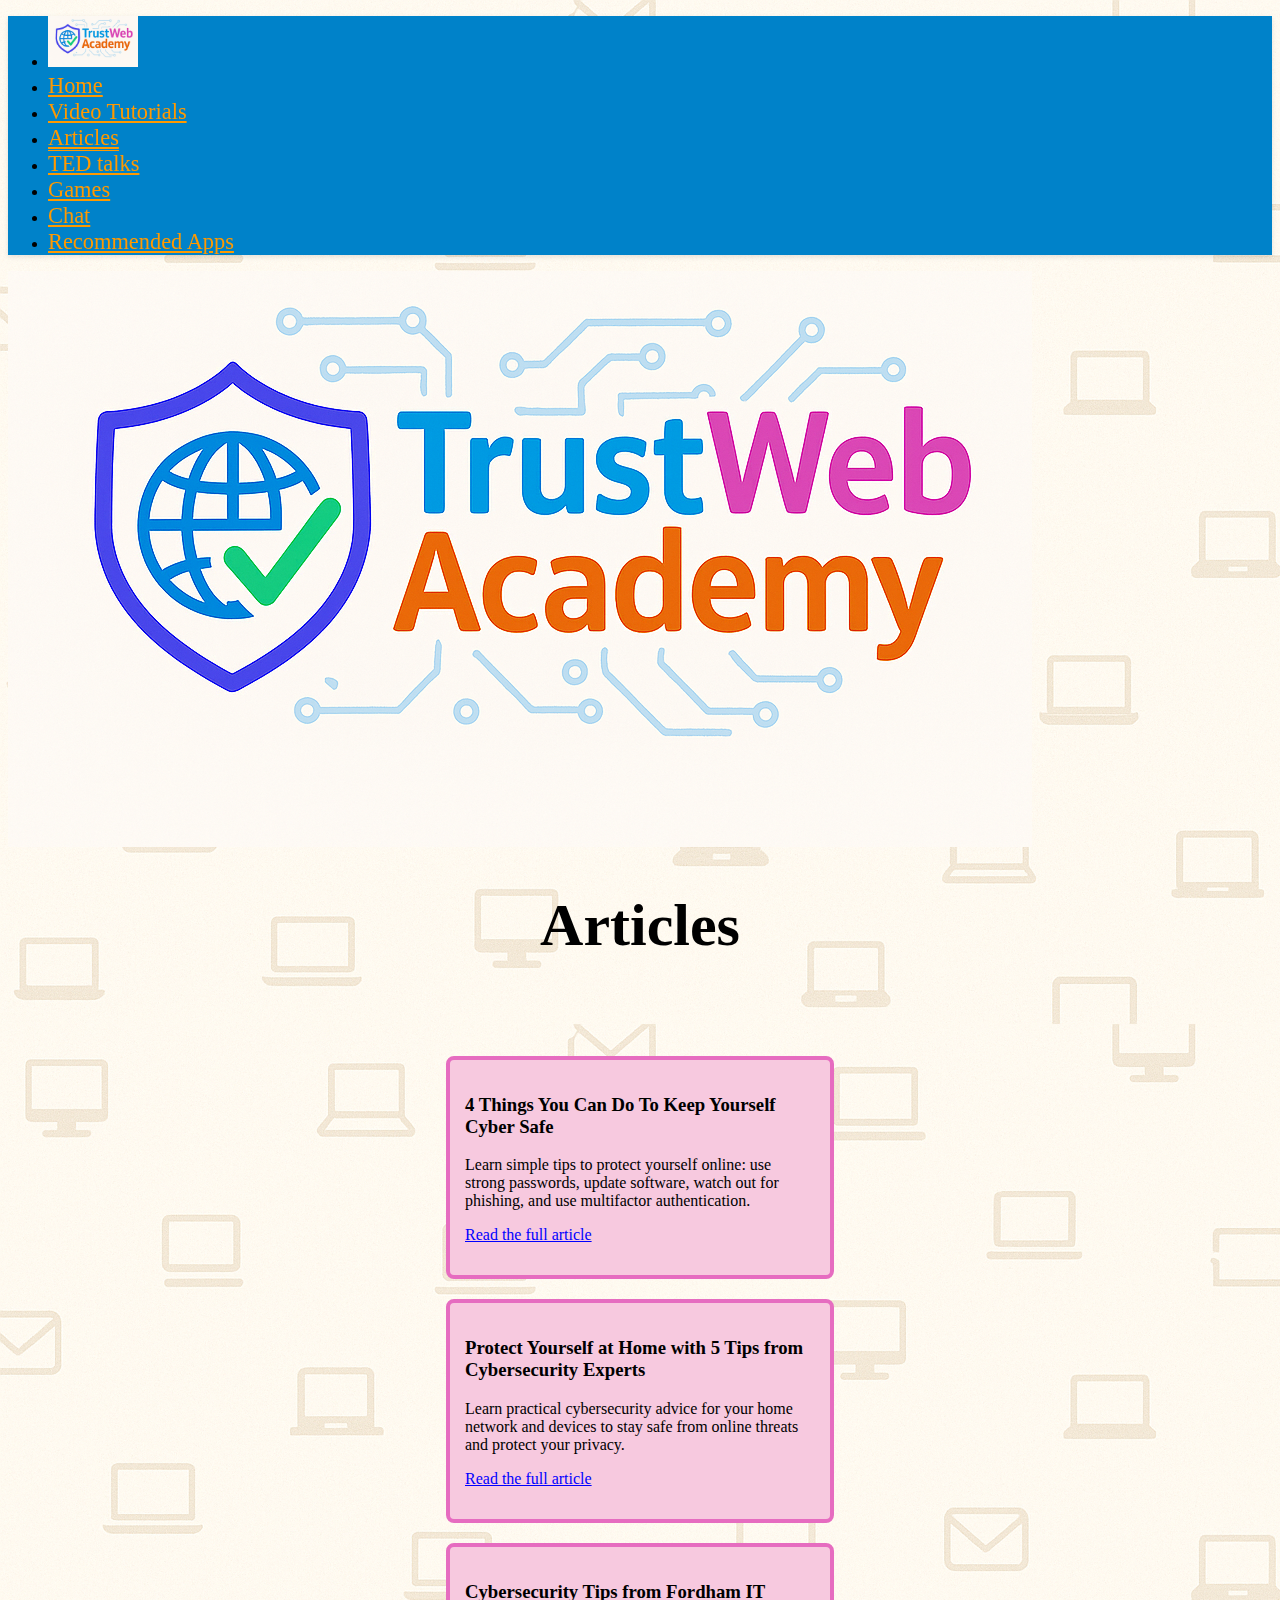
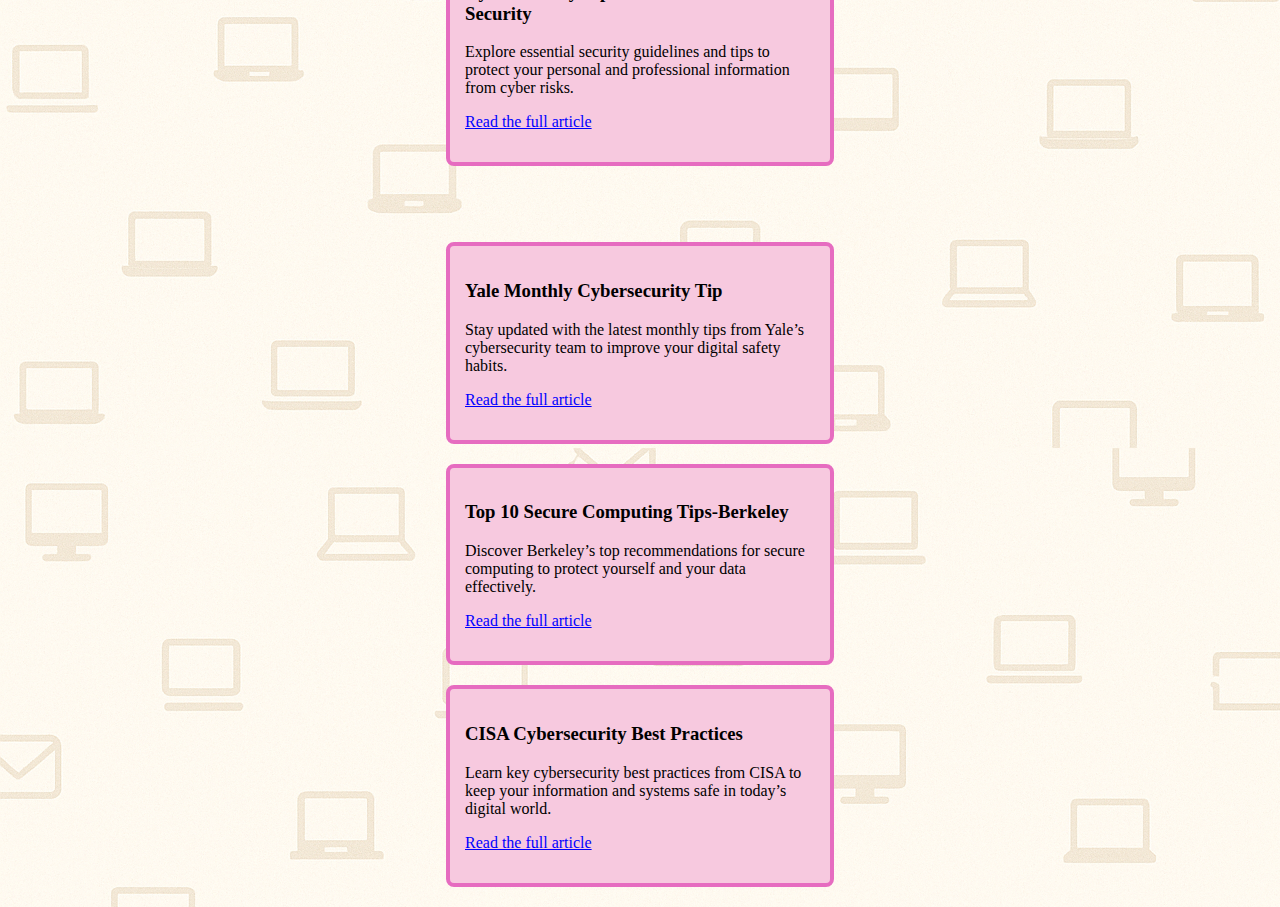
<file: articles.html>
<!DOCTYPE html>
<html>
<head>
	<meta charset="utf-8">
	<meta name="viewport" content="width=device-width, initial-scale=1">
	<link href="https://cdn.jsdelivr.net/npm/bootstrap@5.2.3/dist/css/bootstrap.min.css" rel="stylesheet" integrity="sha384-rbsA2VBKQhggwzxH7pPCaAqO46MgnOM80zW1RWuH61DGLwZJEdK2Kadq2F9CUG65" crossorigin="anonymous">
	<script src="https://cdn.jsdelivr.net/npm/bootstrap@5.2.3/dist/js/bootstrap.bundle.min.js" integrity="sha384-kenU1KFdBIe4zVF0s0G1M5b4hcpxyD9F7jL+jjXkk+Q2h455rYXK/7HAuoJl+0I4" crossorigin="anonymous"></script>
	<title>Articles</title>
	<link rel="stylesheet" type="text/css" href="css/style.css">
</head>
<body>
	
<nav class="navbar my-navbar">
  <div class="container-fluid d-flex justify-content-end">
    <ul class="nav ms-auto mb-2 mb-lg-0 flex-row-reverse">
    	 <li class="nav-item d-flex align-items-center">
        <a class="nav-link custom-text-color" href="index.html">
          
          <img src="img/logo.png" alt="Logo" width="90" height="auto" class="d-inline-block align-text-center ms-2">
        </a>
      </li>
      <li class="videos align-text-center">
        <a class="nav-link custom-text-color" href="index.html">Home</a>
      </li>
       <li class="videos align-text-center">
        <a class="nav-link custom-text-color" href="videospage.html">Video Tutorials</a>
      </li>
      <li class="nav-item">
        <a class="nav-link custom-text-color active" href="articles.html">Articles</a>
      </li>
      <li class="nav-item">
        <a class="nav-link custom-text-color" href="tedtalkspodcasts.html">TED talks</a>
      </li> 
      <li class="nav-item">
        <a class="nav-link custom-text-color" href="games.html">Games</a>
      </li> 
      <li class="nav-item">
        <a class="nav-link custom-text-color" href="chat.html">Chat</a>
      </li> 
      <li class="nav-item">
        <a class="nav-link custom-text-color" href="recommendedapps.html">Recommended Apps</a>
      </li>      
    </ul>
  </div>
</nav>
<style>
  .custom-text-color {
    color: #ff9900 !important;
    font-size: 1.4rem;
  }
</style>
   <div class="container"> 
   		<div class="row">
   			<div class="col-xs-6 col-md-3">
   				<img src="img/logo.png" class="img-fluid">
   			</div> 
   			<div class="col-xs-6 col-md-9">
   				<h1 class="videotutorials mt-4">
   					Articles
   				</h1>
   			</div>	
   		</div>
   		<br><br>
   		<div class="row">
   			<div class="simple-article-card">
 				 <a href="https://www.cisa.gov/news-events/news/4-things-you-can-do-keep-yourself-cyber-safe" target="_blank" rel="noopener noreferrer">
    				<h3>4 Things You Can Do To Keep Yourself Cyber Safe</h3>
    				<p>Learn simple tips to protect yourself online: use strong passwords, update software, watch out for phishing, and use multifactor authentication.</p>
    				<p style="color: blue; text-decoration: underline;">Read the full article</p>
  				</a>
			</div>			
   			<div class="simple-article-card">
  				<a href="https://its.unc.edu/2024/10/29/protect-yourself-at-home-with-5-tips-from-cybersecurity-experts/" target="_blank" rel="noopener noreferrer">
    				<h3>Protect Yourself at Home with 5 Tips from Cybersecurity Experts</h3>
    				<p>Learn practical cybersecurity advice for your home network and devices to stay safe from online threats and protect your privacy.</p>
    				<p style="color: blue; text-decoration: underline;">Read the full article</p>
  				</a>
			</div>
			<div class="simple-article-card">
 				 <a href="https://www.fordham.edu/information-technology/it-security--assurance/it-security-guides-and-tips/cybersecurity-tips/" target="_blank" rel="noopener noreferrer">
   					 <h3>Cybersecurity Tips from Fordham IT Security</h3>
   					 <p>Explore essential security guidelines and tips to protect your personal and professional information from cyber risks.</p>
    				<p style="color: blue; text-decoration: underline;">Read the full article</p>
  				</a>
			</div>
   		</div>
   		<br> <br>
      	<div class="row">
   			<div class="simple-article-card">
 				 <a href="https://cybersecurity.yale.edu/monthly-tip" target="_blank" rel="noopener noreferrer">
    				<h3>Yale Monthly Cybersecurity Tip</h3>
    				<p>Stay updated with the latest monthly tips from Yale’s cybersecurity team to improve your digital safety habits.</p>
    				<p style="color: blue; text-decoration: underline;">Read the full article</p>
  				</a>
			</div>			
   			<div class="simple-article-card">
  				<a href="https://security.berkeley.edu/resources/best-practices-how-to-articles/top-10-secure-computing-tips" target="_blank" rel="noopener noreferrer">
    				<h3>Top 10 Secure Computing Tips-Berkeley</h3>
    				<p>Discover Berkeley’s top recommendations for secure computing to protect yourself and your data effectively.</p>
    				<p style="color: blue; text-decoration: underline;">Read the full article</p>
  				</a>
			</div>
			<div class="simple-article-card">
 				 <a href="https://www.cisa.gov/topics/cybersecurity-best-practices" target="_blank" rel="noopener noreferrer">
   					 <h3>CISA Cybersecurity Best Practices</h3>
   					 <p>Learn key cybersecurity best practices from CISA to keep your information and systems safe in today’s digital world.</p>
    				<p style="color: blue; text-decoration: underline;">Read the full article</p>
  				</a>
			</div>
   		</div>			
   		
   </div>
</body>
</html>
</file>
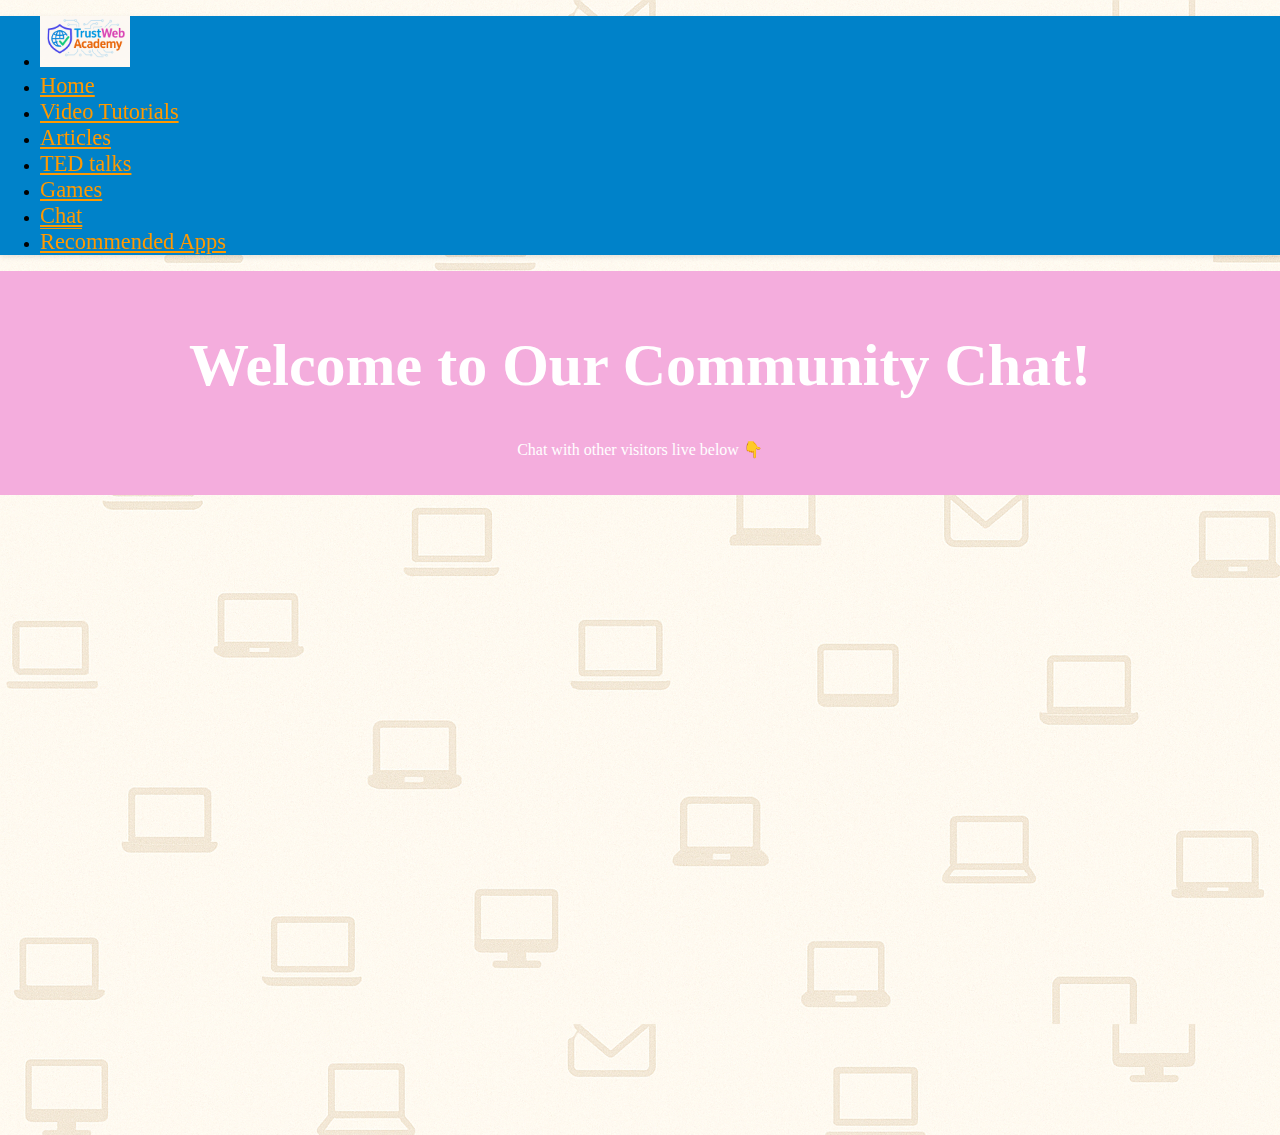
<file: chat.html>
<!DOCTYPE html>
<html lang="en">
<head>
  <meta charset="UTF-8" />
  <link href="https://cdn.jsdelivr.net/npm/bootstrap@5.2.3/dist/css/bootstrap.min.css" rel="stylesheet" integrity="sha384-rbsA2VBKQhggwzxH7pPCaAqO46MgnOM80zW1RWuH61DGLwZJEdK2Kadq2F9CUG65" crossorigin="anonymous">
  <script src="https://cdn.jsdelivr.net/npm/bootstrap@5.2.3/dist/js/bootstrap.bundle.min.js" integrity="sha384-kenU1KFdBIe4zVF0s0G1M5b4hcpxyD9F7jL+jjXkk+Q2h455rYXK/7HAuoJl+0I4" crossorigin="anonymous"></script>
  <title>Chat</title>
  <link rel="stylesheet" type="text/css" href="css/style.css">
  <title>Community Chat Room</title>
  <style>
    body {
      font-family: Angsana New;
      background-color: #fff;
      margin: 0;
      padding: 0;
    }
    header {
      background-color: #f4addd;
      color: white;
      padding: 20px;
      text-align: center;
    }
    .chat-container {
      padding: 20px;
      display: flex;
      justify-content: center;
    }
    iframe {
      border: none;
      width: 100%;
      max-width: 800px;
      height: 600px;
    }
  </style>
</head>
<body>
  
<nav class="navbar my-navbar">
  <div class="container-fluid d-flex justify-content-end">
    <ul class="nav ms-auto mb-2 mb-lg-0 flex-row-reverse">
       <li class="nav-item d-flex align-items-center">
        <a class="nav-link custom-text-color" href="index.html">
          
          <img src="img/logo.png" alt="Logo" width="90" height="auto" class="d-inline-block align-text-center ms-2">
        </a>
      </li>
      <li class="videos align-text-center">
        <a class="nav-link custom-text-color" href="index.html">Home</a>
      </li>
       <li class="videos align-text-center">
        <a class="nav-link custom-text-color" href="videospage.html">Video Tutorials</a>
      </li>
      <li class="nav-item">
        <a class="nav-link custom-text-color" href="articles.html">Articles</a>
      </li>
      <li class="nav-item">
        <a class="nav-link custom-text-color" href="tedtalkspodcasts.html">TED talks</a>
      </li> 
      <li class="nav-item">
        <a class="nav-link custom-text-color" href="games.html">Games</a>
      </li> 
      <li class="nav-item">
        <a class="nav-link custom-text-color active" href="chat.html">Chat</a>
      </li> 
      <li class="nav-item">
        <a class="nav-link custom-text-color" href="recommendedapps.html">Recommended Apps</a>
      </li>      
    </ul>
  </div>
</nav>
<style>
  .custom-text-color {
    color: #ff9900 !important;
    font-size: 1.4rem;
  }
</style>
  <header>
    <h1>Welcome to Our Community Chat!</h1>
    <p>Chat with other visitors live below 👇</p>
  </header>

  <div class="chat-container">
    <iframe src="https://tlk.io/trustwebacademy"></iframe>
  </div>

</body>
</html>
</file>
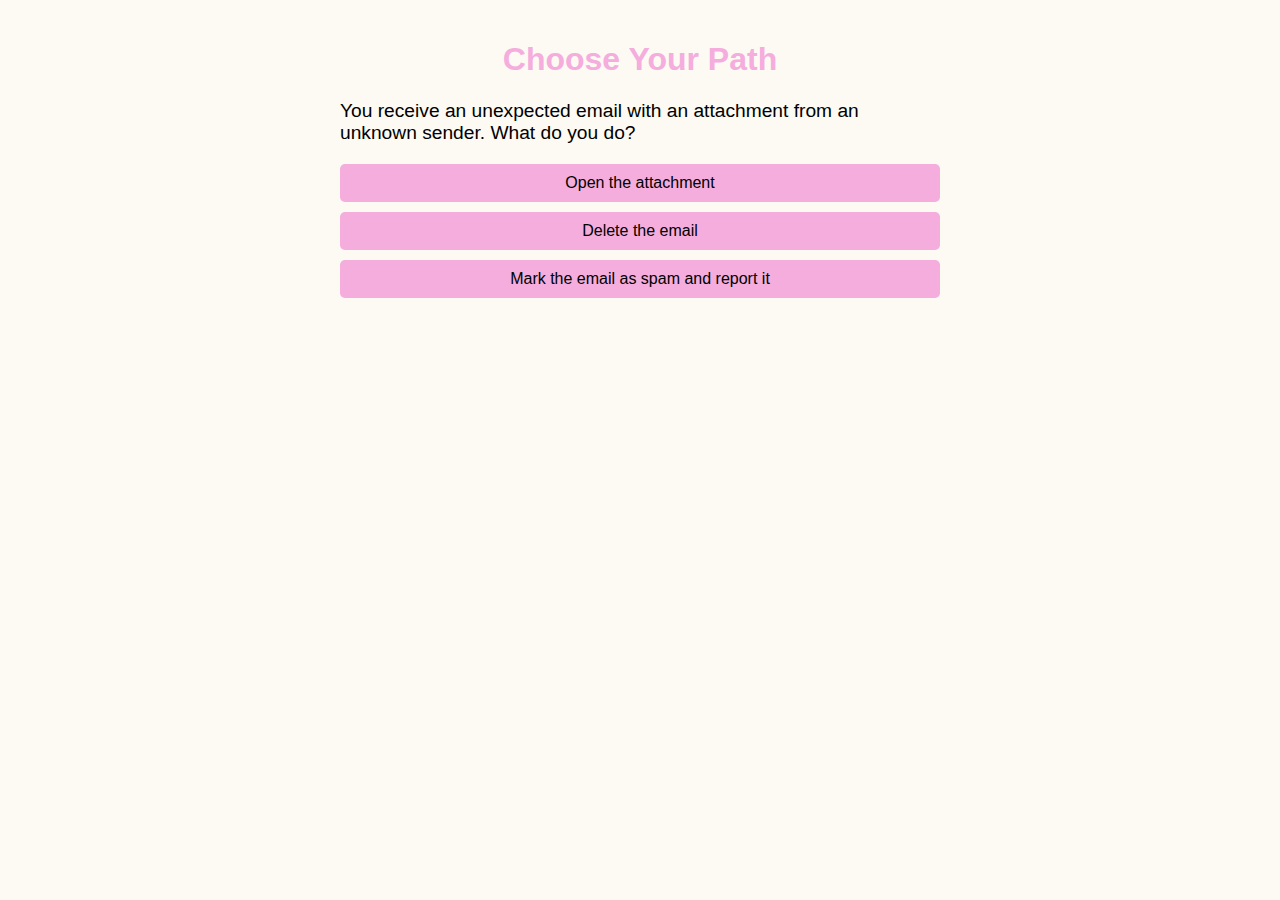
<file: choose_your_path.html>
<!DOCTYPE html>
<html lang="en">
<head>
  <meta charset="UTF-8" />
  <meta name="viewport" content="width=device-width, initial-scale=1.0" />
  <title>Choose Your Path</title>
  <style>
    body { font-family: sans-serif; padding: 20px; background-color: #fcfaf3; max-width: 600px; margin: auto; }
    h1 { color: #f4addd; text-align: center; }
    #story { font-size: 1.2em; margin-bottom: 20px; }
    button {
      display: block;
      margin: 10px 0;
      padding: 10px 20px;
      width: 100%;
      font-size: 1em;
      cursor: pointer;
      background-color: #f4addd;
      border: none;
      border-radius: 5px;
      transition: background-color 0.3s;
    }
    button:hover {
      background-color: #d78ac1;
      color: white;
    }
    #feedback {
      margin-top: 20px;
      font-weight: bold;
      min-height: 40px;
    }
    #nextBtn {
      margin-top: 30px;
      background-color: #4caf50;
      color: white;
      display: none;
    }
  </style>
</head>
<body>
  <h1>Choose Your Path</h1>
  <p id="story"></p>
  <div id="options"></div>
  <div id="feedback"></div>
  <button id="nextBtn" onclick="nextScenario()">Next Scenario</button>

  <script>
    const scenarios = [
      {
        text: "You receive an unexpected email with an attachment from an unknown sender. What do you do?",
        options: [
          { text: "Open the attachment", feedback: "Oh no! The attachment contained malware and compromised your system. Always verify senders first." },
          { text: "Delete the email", feedback: "Good job! You avoided a potential phishing attack by deleting a suspicious email." },
          { text: "Mark the email as spam and report it", feedback: "Excellent! Reporting helps keep others safe too." }
        ]
      },
      {
        text: "You get an email from your bank asking you to verify your account by clicking a link. What do you do?",
        options: [
          { text: "Click the link and enter your details", feedback: "Risky! This could be a phishing attempt." },
          { text: "Ignore the email", feedback: "Not the best choice. If it’s real, you might miss an important alert." },
          { text: "Call your bank directly to confirm the request", feedback: "Great! Verifying with your bank directly is the safest way." }
        ]
      },
      {
        text: "You receive an email with a suspicious-looking URL. What do you do?",
        options: [
          { text: "Click the link to check it out", feedback: "Danger! The URL might lead to a scam website." },
          { text: "Hover over the link to check the actual URL", feedback: "Good! Checking links before clicking helps spot scams." },
          { text: "Forward the email to a friend to ask for advice", feedback: "Better to avoid spreading suspicious content." }
        ]
      },
      {
        text: "You get an email claiming you won a prize, asking you to provide your personal info. What do you do?",
        options: [
          { text: "Provide your information to claim the prize", feedback: "Never share personal info with unknown sources!" },
          { text: "Delete the email", feedback: "Good! Ignoring scam emails is a safe practice." },
          { text: "Search online to check if the prize offer is real", feedback: "Great! Verifying offers helps avoid scams." }
        ]
      },
      {
        text: "An email from your colleague has an unusual request and poor grammar. What do you do?",
        options: [
          { text: "Reply asking for clarification", feedback: "Good! Confirm before acting on suspicious requests." },
          { text: "Ignore the email", feedback: "Might miss something important. Better to verify." },
          { text: "Call your colleague to confirm the request", feedback: "Excellent! Direct contact is safest." }
        ]
      },
      {
        text: "You receive a calendar invite from someone you don't know. What do you do?",
        options: [
          { text: "Accept the invite to see the details", feedback: "Not safe! This might be a phishing attempt." },
          { text: "Decline and delete the invite", feedback: "Good! Avoid accepting unknown invites." },
          { text: "Contact your IT department about the invite", feedback: "Great! Reporting suspicious invites helps keep everyone safe." }
        ]
      },
      {
        text: "You receive an email asking you to reset your password urgently. What do you do?",
        options: [
          { text: "Click the link and reset your password", feedback: "Risky! This could be a phishing link." },
          { text: "Ignore the email", feedback: "Not ideal. If it’s real, your account might be at risk." },
          { text: "Go to the website directly and check your account status", feedback: "Excellent! Always access sites directly to be safe." }
        ]
      }
    ];

    let currentScenario = 0;

    const storyElem = document.getElementById('story');
    const optionsElem = document.getElementById('options');
    const feedbackElem = document.getElementById('feedback');
    const nextBtn = document.getElementById('nextBtn');

    function loadScenario(index) {
      feedbackElem.textContent = '';
      nextBtn.style.display = 'none';
      storyElem.textContent = scenarios[index].text;
      optionsElem.innerHTML = '';
      scenarios[index].options.forEach((option, i) => {
        const btn = document.createElement('button');
        btn.textContent = option.text;
        btn.onclick = () => chooseOption(i);
        optionsElem.appendChild(btn);
      });
    }

    function chooseOption(optionIndex) {
      const option = scenarios[currentScenario].options[optionIndex];
      feedbackElem.textContent = option.feedback;
      // Disable all buttons after choice
      [...optionsElem.children].forEach(btn => btn.disabled = true);
      nextBtn.style.display = currentScenario < scenarios.length -1 ? 'block' : 'none';
    }

    function nextScenario() {
      currentScenario++;
      if(currentScenario < scenarios.length){
        loadScenario(currentScenario);
      }
      // Hide next button if last scenario
      if(currentScenario === scenarios.length -1){
        nextBtn.style.display = 'none';
      }
      feedbackElem.textContent = '';
    }

    // Load first scenario on page load
    loadScenario(currentScenario);
  </script>
</body>
</html>
</file>
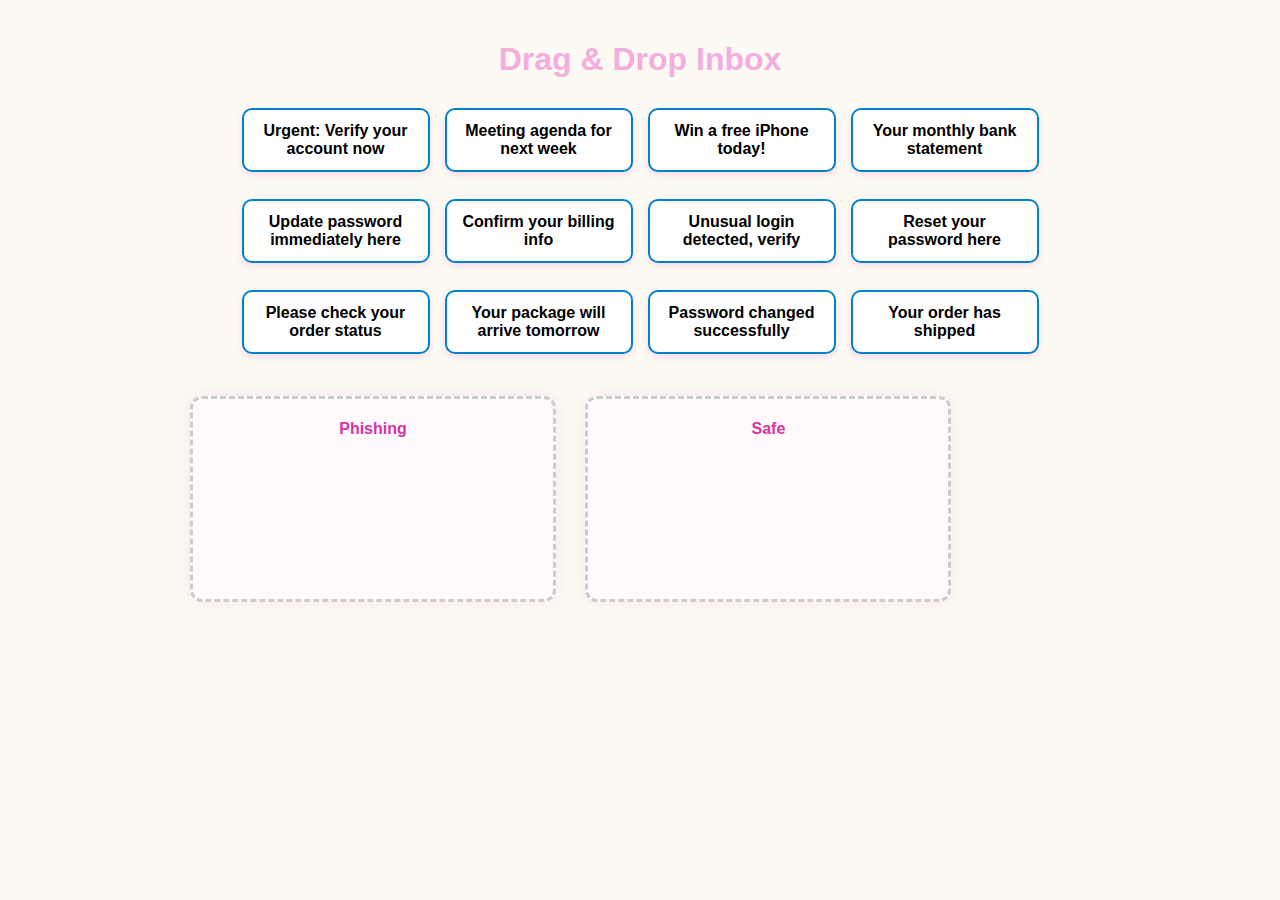
<file: drag_drop_inbox.html>
<!DOCTYPE html> 
<html lang="en">
<head>
  <meta charset="UTF-8" />
  <meta name="viewport" content="width=device-width, initial-scale=1.0" />
  <style>
    body { 
      font-family: 'Segoe UI', Tahoma, Geneva, Verdana, sans-serif; 
      padding: 20px; 
      background-color: #fcfaf3; 
      max-width: 900px; 
      margin: auto;
    }
    h1 { 
      color: #f4addd; 
      text-align: center;
      margin-bottom: 30px;
      font-weight: 700;
    }
    #emails { 
      display: flex; 
      gap: 15px; 
      margin-bottom: 30px; 
      flex-wrap: wrap; 
      justify-content: center;
    }
    .email { 
      padding: 12px; 
      border: 2px solid #0082c9; 
      background: #fff; 
      cursor: grab; 
      width: 160px; 
      margin-bottom: 12px;
      border-radius: 10px;
      box-shadow: 0 3px 6px rgba(244, 173, 221, 0.4);
      transition: background-color 0.3s, border-color 0.3s;
      user-select: none;
      text-align: center;
      font-weight: 600;
    }
    .email:active {
      cursor: grabbing;
    }
    .dropzone { 
      border: 3px dashed #ccc; 
      padding: 20px; 
      min-height: 160px; 
      width: 320px; 
      display: inline-block; 
      vertical-align: top; 
      margin-right: 25px; 
      border-radius: 12px;
      background-color: #fff9fc;
      box-shadow: 0 0 15px rgba(244, 173, 221, 0.25);
      font-weight: 700;
      color: #d236a4;
      text-align: center;
      line-height: 1.3;
      user-select: none;
    }
    .dropzone:last-child {
      margin-right: 0;
    }

    .bounce {
      animation: bounce 0.3s;
      border-color: #e74c3c !important;
      background-color: #fce4ec;
    }
    @keyframes bounce {
      0% { transform: translateX(0); }
      25% { transform: translateX(-10px); }
      50% { transform: translateX(10px); }
      75% { transform: translateX(-10px); }
      100% { transform: translateX(0); }
    }

    /* Style dropped emails inside zones */
    .dropzone .email {
      cursor: default;
      background-color: #f9e6f3;
      border-color: #d98cc6;
      box-shadow: none;
      user-select: text;
      margin: 8px auto;
      width: 90%;
    }
  </style>
</head>
<body>
  <h1>Drag & Drop Inbox</h1>
  <div id="emails">
    <div class="email" draggable="true">Urgent: Verify your account now</div>
    <div class="email" draggable="true">Meeting agenda for next week</div>
    <div class="email" draggable="true">Win a free iPhone today!</div>
    <div class="email" draggable="true">Your monthly bank statement</div>
    <div class="email" draggable="true">Update password immediately here</div>
    <div class="email" draggable="true">Confirm your billing info</div>
    <div class="email" draggable="true">Unusual login detected, verify</div>
    <div class="email" draggable="true">Reset your password here</div>
    <div class="email" draggable="true">Please check your order status</div>
    <div class="email" draggable="true">Your package will arrive tomorrow</div>
    <div class="email" draggable="true">Password changed successfully</div>
    <div class="email" draggable="true">Your order has shipped</div>
  </div>

  <div class="dropzone" id="phishZone">Phishing</div>
  <div class="dropzone" id="safeZone">Safe</div>

  <script>
    const emails = document.querySelectorAll('.email');
    const phishZone = document.getElementById('phishZone');
    const safeZone = document.getElementById('safeZone');

    // Message lists
    const phishMessages = [
      "Urgent: Verify your account now",
      "Win a free iPhone today!",
      "Update password immediately here",
      "Confirm your billing info",
      "Unusual login detected, verify",
      "Reset your password here"
    ];
    const safeMessages = [
      "Meeting agenda for next week",
      "Your monthly bank statement",
      "Please check your order status",
      "Your package will arrive tomorrow",
      "Password changed successfully",
      "Your order has shipped"
    ];

    emails.forEach(email => {
      email.addEventListener('dragstart', e => {
        e.dataTransfer.setData('text/plain', email.textContent);
      });
    });

    function canDrop(text, zoneId) {
      if (zoneId === 'phishZone') {
        return phishMessages.includes(text);
      } else if (zoneId === 'safeZone') {
        return safeMessages.includes(text);
      }
      return false;
    }

    [phishZone, safeZone].forEach(zone => {
      zone.addEventListener('dragover', e => {
        e.preventDefault();
      });

      zone.addEventListener('drop', e => {
        e.preventDefault();
        const data = e.dataTransfer.getData('text/plain');

        if (canDrop(data, zone.id)) {
          // Append the message only if it's not already in the zone to prevent duplicates
          if (![...zone.children].some(child => child.textContent === data)) {
            const message = document.createElement('div');
            message.textContent = data;
            message.className = 'email';
            message.setAttribute('draggable', 'false'); // Disable dragging from dropzone
            zone.appendChild(message);

            // Remove original from #emails container
            const original = [...document.querySelectorAll('#emails .email')].find(el => el.textContent === data);
            if (original) original.remove();

            alert('Correct! This is a ' + (zone.id === 'phishZone' ? 'phishing' : 'safe') + ' email.');
          }
        } else {
          // Bounce effect and alert for wrong drop
          zone.classList.add('bounce');
          setTimeout(() => zone.classList.remove('bounce'), 300);
          alert('Incorrect choice! Try again.');
        }
      });
    });
  </script>
</body>
</html>
</file>
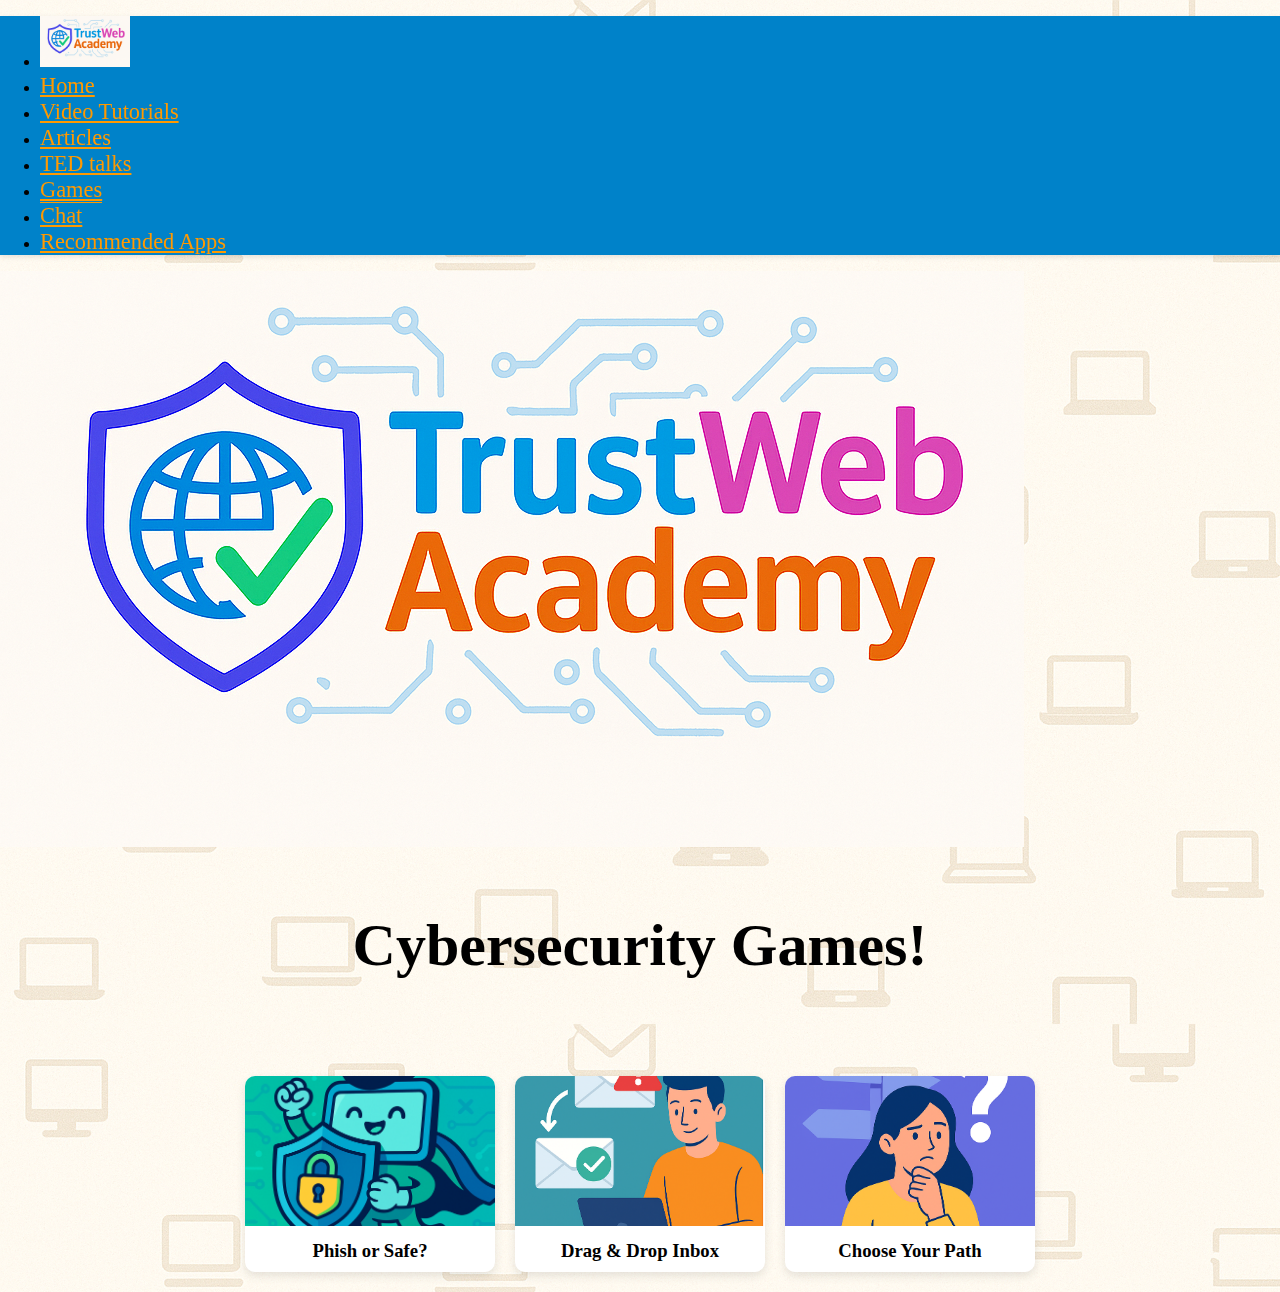
<file: games.html>
<!DOCTYPE html>
<html lang="en">
<head>
  <meta charset="UTF-8" />
  <meta name="viewport" content="width=device-width, initial-scale=1.0" />
  <link href="https://cdn.jsdelivr.net/npm/bootstrap@5.2.3/dist/css/bootstrap.min.css" rel="stylesheet" integrity="sha384-rbsA2VBKQhggwzxH7pPCaAqO46MgnOM80zW1RWuH61DGLwZJEdK2Kadq2F9CUG65" crossorigin="anonymous">
  <script src="https://cdn.jsdelivr.net/npm/bootstrap@5.2.3/dist/js/bootstrap.bundle.min.js" integrity="sha384-kenU1KFdBIe4zVF0s0G1M5b4hcpxyD9F7jL+jjXkk+Q2h455rYXK/7HAuoJl+0I4" crossorigin="anonymous"></script>
  <link rel="stylesheet" type="text/css" href="css/style.css">
  <title>Games</title>
  <style>
    body {
      font-family: Angsana New;
      background-color:  #fcfaf3;
      margin: 0;
      padding: 0;
    }
    h1 {
      text-align: center;
      padding-top: 20px;
    }
    .game-grid {
      display: flex;
      flex-wrap: wrap;
      justify-content: center;
      gap: 20px;
      padding: 20px;
    }
    .card {
      background: white;
      border-radius: 10px;
      box-shadow: 0 4px 10px rgba(0,0,0,0.1);
      width: 250px;
      overflow: hidden;
      text-align: center;
      cursor: pointer;
      transition: transform 0.2s;
    }
    .card:hover {
      transform: scale(1.05);
    }
    .card img {
      width: 100%;
      height: 150px;
      object-fit: cover;
    }
    .card h3 {
      margin: 10px 0;
    }
    .game-content {
      display: none;
      padding: 20px;
    }
    .close-btn {
      background-color: #f44336;
      color: white;
      border: none;
      padding: 10px 20px;
      margin-top: 10px;
      cursor: pointer;
      border-radius: 5px;
    }
  </style>
</head>
<body>
  
<nav class="navbar my-navbar">
  <div class="container-fluid d-flex justify-content-end">
    <ul class="nav ms-auto mb-2 mb-lg-0 flex-row-reverse">
       <li class="nav-item d-flex align-items-center">
        <a class="nav-link custom-text-color" href="index.html">
          
          <img src="img/logo.png" alt="Logo" width="90" height="auto" class="d-inline-block align-text-center ms-2">
        </a>
      </li>
      <li class="videos align-text-center">
        <a class="nav-link custom-text-color" href="index.html">Home</a>
      </li>
       <li class="videos align-text-center">
        <a class="nav-link custom-text-color" href="videospage.html">Video Tutorials</a>
      </li>
      <li class="nav-item">
        <a class="nav-link custom-text-color" href="articles.html">Articles</a>
      </li>
      <li class="nav-item">
        <a class="nav-link custom-text-color" href="tedtalkspodcasts.html">TED talks</a>
      </li> 
      <li class="nav-item">
        <a class="nav-link custom-text-color active" href="games.html">Games</a>
      </li> 
      <li class="nav-item">
        <a class="nav-link custom-text-color" href="chat.html">Chat</a>
      </li> 
      <li class="nav-item">
        <a class="nav-link custom-text-color" href="recommendedapps.html">Recommended Apps</a>
      </li>      
    </ul>
  </div>
</nav>
<style>
  .custom-text-color {
    color: #ff9900 !important;
    font-size: 1.4rem;
  }
</style>
  <div class="container"> 
    <div class="row">
      <div class="col-xs-6 col-md-3">
        <img src="img/logo.png" class="img-fluid">
      </div> 
      <div class="col-xs-6 col-md-9">
         <h1 class="videotutorials mt-4">Cybersecurity Games!
        </h1>
      </div>  
    </div>
  </div> <br>
  <br>
  <div class="game-grid">
    <div class="card" onclick="showGame('game1')">
      <img src="img/phish.png" alt="Cybersecurity Games">
      <h3>Phish or Safe?</h3>
    </div>
    <div class="card" onclick="showGame('game2')">
      <img src="img/dragdrop.png" alt="Cybersecurity Games">
      <h3>Drag & Drop Inbox</h3>
    </div>
    <div class="card" onclick="showGame('game3')">
      <img src="img/chooseyourpath.png" alt="Cybersecurity Games">
      <h3>Choose Your Path</h3>
    </div>
  </div>

  <!-- Game 1 content -->
  <div id="game1" class="game-content">
    <iframe src="phishorsafe.html" width="100%" height="600px" style="border:none;"></iframe>
    <button class="close-btn" onclick="closeGame('game1')">Close</button>
  </div>

  <!-- Game 2 content -->
  <div id="game2" class="game-content">
    <iframe src="drag_drop_inbox.html" width="100%" height="600px" style="border:none;"></iframe>
    <button class="close-btn" onclick="closeGame('game2')">Close</button>
  </div>

  <!-- Game 3 content -->
  <div id="game3" class="game-content">
    <iframe src="choose_your_path.html" width="100%" height="600px" style="border:none;"></iframe>
    <button class="close-btn" onclick="closeGame('game3')">Close</button>
  </div>

  <script>
    function showGame(gameId) {
      document.querySelector('.game-grid').style.display = 'none';
      document.getElementById(gameId).style.display = 'block';
    }
    function closeGame(gameId) {
      document.getElementById(gameId).style.display = 'none';
      document.querySelector('.game-grid').style.display = 'flex';
    }
  </script>
</body>
</html>
</file>
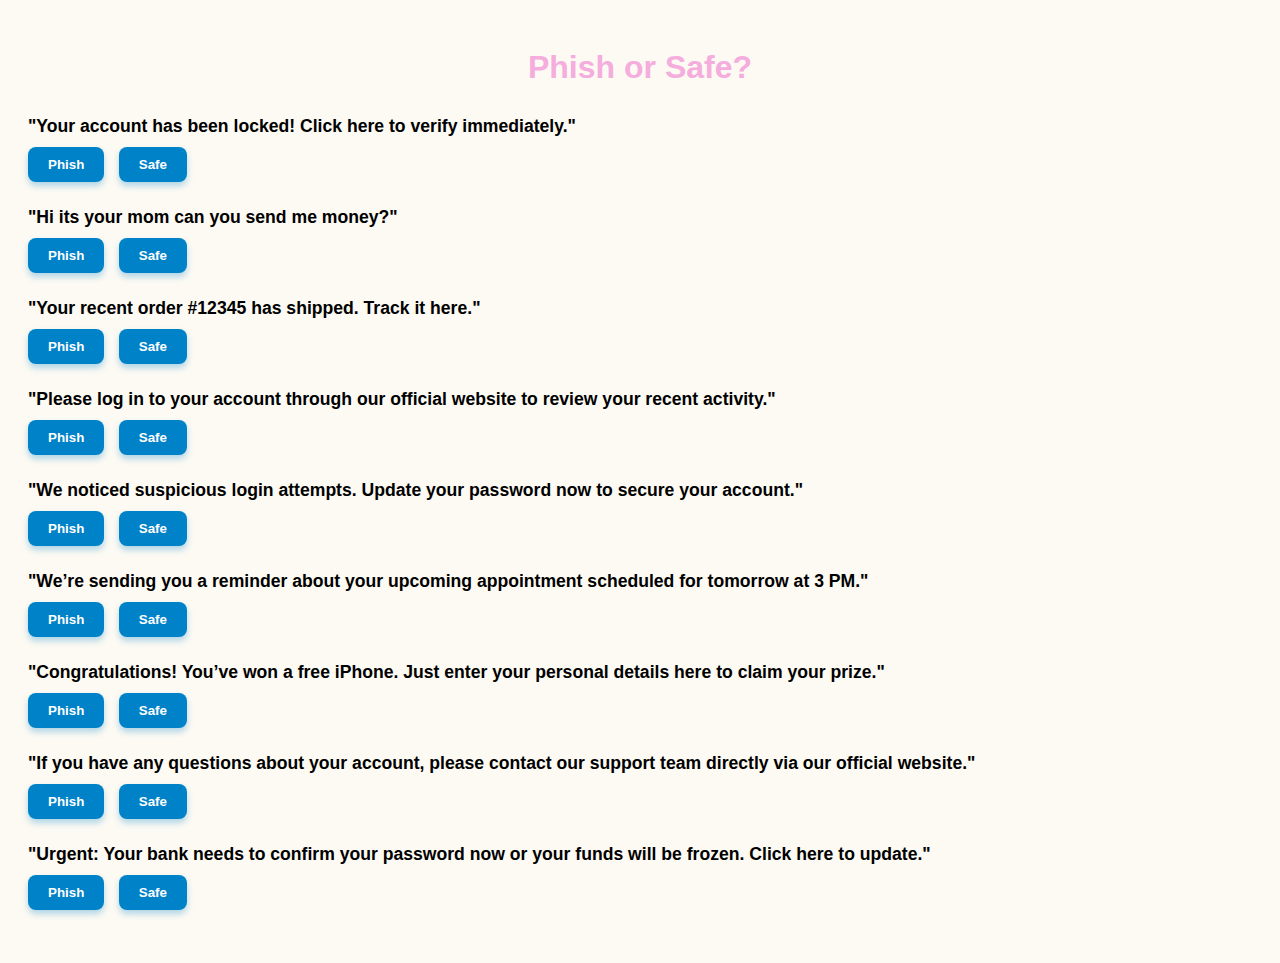
<file: phishorsafe.html>
<!DOCTYPE html> 
<html lang="en">
<head>
  <meta charset="UTF-8" />
  <meta name="viewport" content="width=device-width, initial-scale=1.0" />
  <title>Phish or Safe?</title>
  <style>
    body {
      font-family: sans-serif;
      padding: 20px;
      background-color: #fcfaf3;
      color: black; /* default text color black */
    }
    h1 {
      color: #f4addd; /* pink header */
      text-align: center;
      margin-bottom: 30px;
      font-weight: 700;
    }
    .question {
      margin-bottom: 25px;
    }
    .question p {
      font-weight: 600;
      font-size: 1.1em;
      margin-bottom: 10px;
      color: black; /* black question text */
    }
    button {
      margin-right: 10px;
      padding: 10px 20px;
      background-color: #0082c9;
      color: #fff;
      font-weight: 600;
      border-radius: 8px;
      cursor: pointer;
      transition: all 0.3s ease;
      box-shadow: 0 4px 6px rgba(0,130,201,0.3);
      border: none; /* no border */
    }
    button:last-child {
      margin-right: 0;
    }
    button:hover:not(:disabled) {
      background-color: #f4addd;
      color: #0082c9;
      box-shadow: 0 4px 10px rgba(244,173,221,0.7);
    }
    button.correct {
      background-color: #4CAF50 !important; /* green */
      color: white !important;
      cursor: default;
      box-shadow: none !important;
    }
    button.wrong {
      background-color: #f44336 !important; /* red */
      color: white !important;
      cursor: default;
      box-shadow: none !important;
    }
    button:disabled {
      cursor: default;
      opacity: 0.7;
    }
  </style>
</head>
<body>
  <h1>Phish or Safe?</h1>

  <div class="question" data-answer="phish">
    <p>"Your account has been locked! Click here to verify immediately."</p>
    <button onclick="chooseAnswer(this, 'phish')">Phish</button>
    <button onclick="chooseAnswer(this, 'safe')">Safe</button>
  </div>

  <div class="question" data-answer="phish">
    <p>"Hi its your mom can you send me money?"</p>
    <button onclick="chooseAnswer(this, 'phish')">Phish</button>
    <button onclick="chooseAnswer(this, 'safe')">Safe</button>
  </div>

  <div class="question" data-answer="safe">
    <p>"Your recent order #12345 has shipped. Track it here."</p>
    <button onclick="chooseAnswer(this, 'phish')">Phish</button>
    <button onclick="chooseAnswer(this, 'safe')">Safe</button>
  </div>

  <div class="question" data-answer="safe">
    <p>"Please log in to your account through our official website to review your recent activity."</p>
    <button onclick="chooseAnswer(this, 'phish')">Phish</button>
    <button onclick="chooseAnswer(this, 'safe')">Safe</button>
  </div>

  <div class="question" data-answer="phish">
    <p>"We noticed suspicious login attempts. Update your password now to secure your account."</p>
    <button onclick="chooseAnswer(this, 'phish')">Phish</button>
    <button onclick="chooseAnswer(this, 'safe')">Safe</button>
  </div>

  <div class="question" data-answer="safe">
    <p>"We’re sending you a reminder about your upcoming appointment scheduled for tomorrow at 3 PM."</p>
    <button onclick="chooseAnswer(this, 'phish')">Phish</button>
    <button onclick="chooseAnswer(this, 'safe')">Safe</button>
  </div>

  <div class="question" data-answer="phish">
    <p>"Congratulations! You’ve won a free iPhone. Just enter your personal details here to claim your prize."</p>
    <button onclick="chooseAnswer(this, 'phish')">Phish</button>
    <button onclick="chooseAnswer(this, 'safe')">Safe</button>
  </div>

  <div class="question" data-answer="safe">
    <p>"If you have any questions about your account, please contact our support team directly via our official website."</p>
    <button onclick="chooseAnswer(this, 'phish')">Phish</button>
    <button onclick="chooseAnswer(this, 'safe')">Safe</button>
  </div>

  <div class="question" data-answer="phish">
    <p>"Urgent: Your bank needs to confirm your password now or your funds will be frozen. Click here to update."</p>
    <button onclick="chooseAnswer(this, 'phish')">Phish</button>
    <button onclick="chooseAnswer(this, 'safe')">Safe</button>
  </div>

  <script>
    function chooseAnswer(button, selected) {
      const questionDiv = button.closest('.question');
      const correctAnswer = questionDiv.getAttribute('data-answer');

      // Disable all buttons in this question
      const buttons = questionDiv.querySelectorAll('button');
      buttons.forEach(btn => {
        btn.disabled = true;
        // If correct answer, add green class
        if (btn === button && selected === correctAnswer) {
          btn.classList.add('correct');
        } else if (btn === button && selected !== correctAnswer) {
          btn.classList.add('wrong');
        }
      });

      // Also highlight the correct button green if user was wrong
      if (selected !== correctAnswer) {
        buttons.forEach(btn => {
          if (btn !== button && btn.getAttribute('onclick').includes(correctAnswer)) {
            btn.classList.add('correct');
          }
        });
      }
    }
  </script>
</body>
</html>
</file>
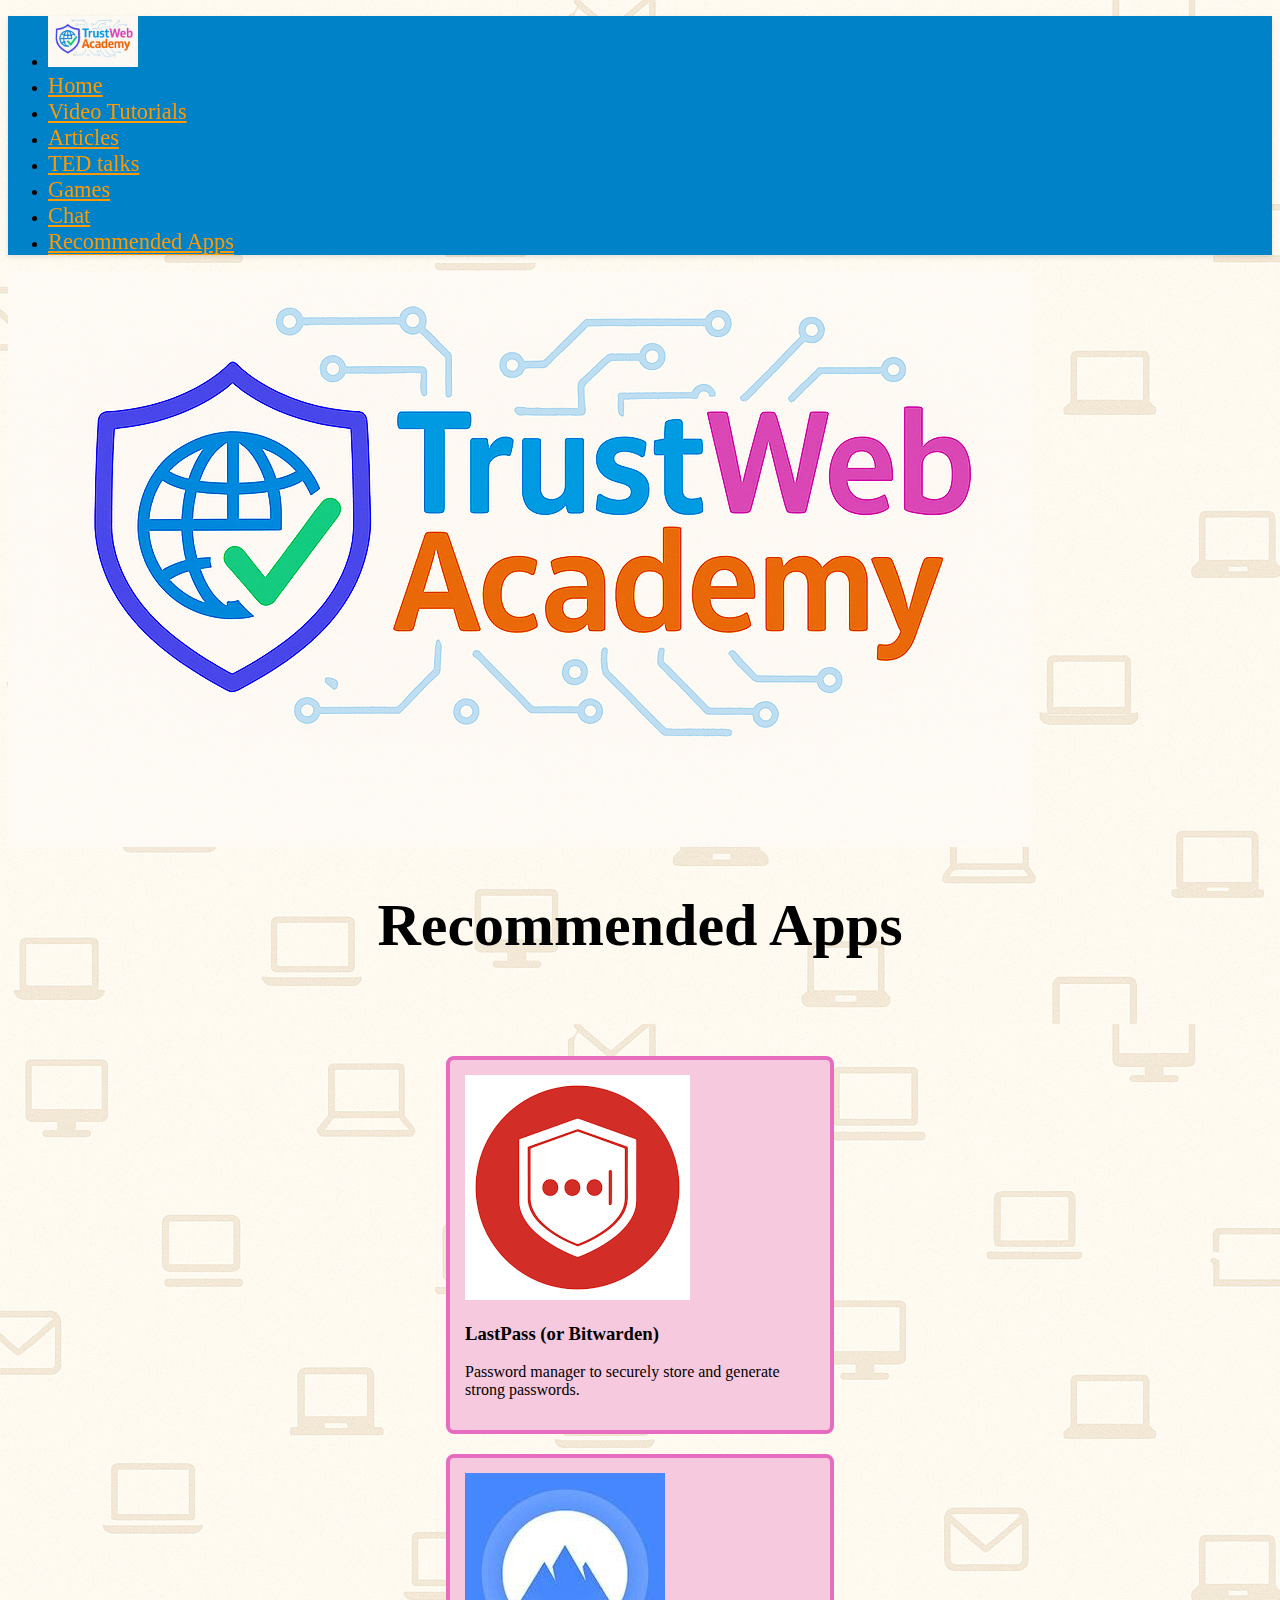
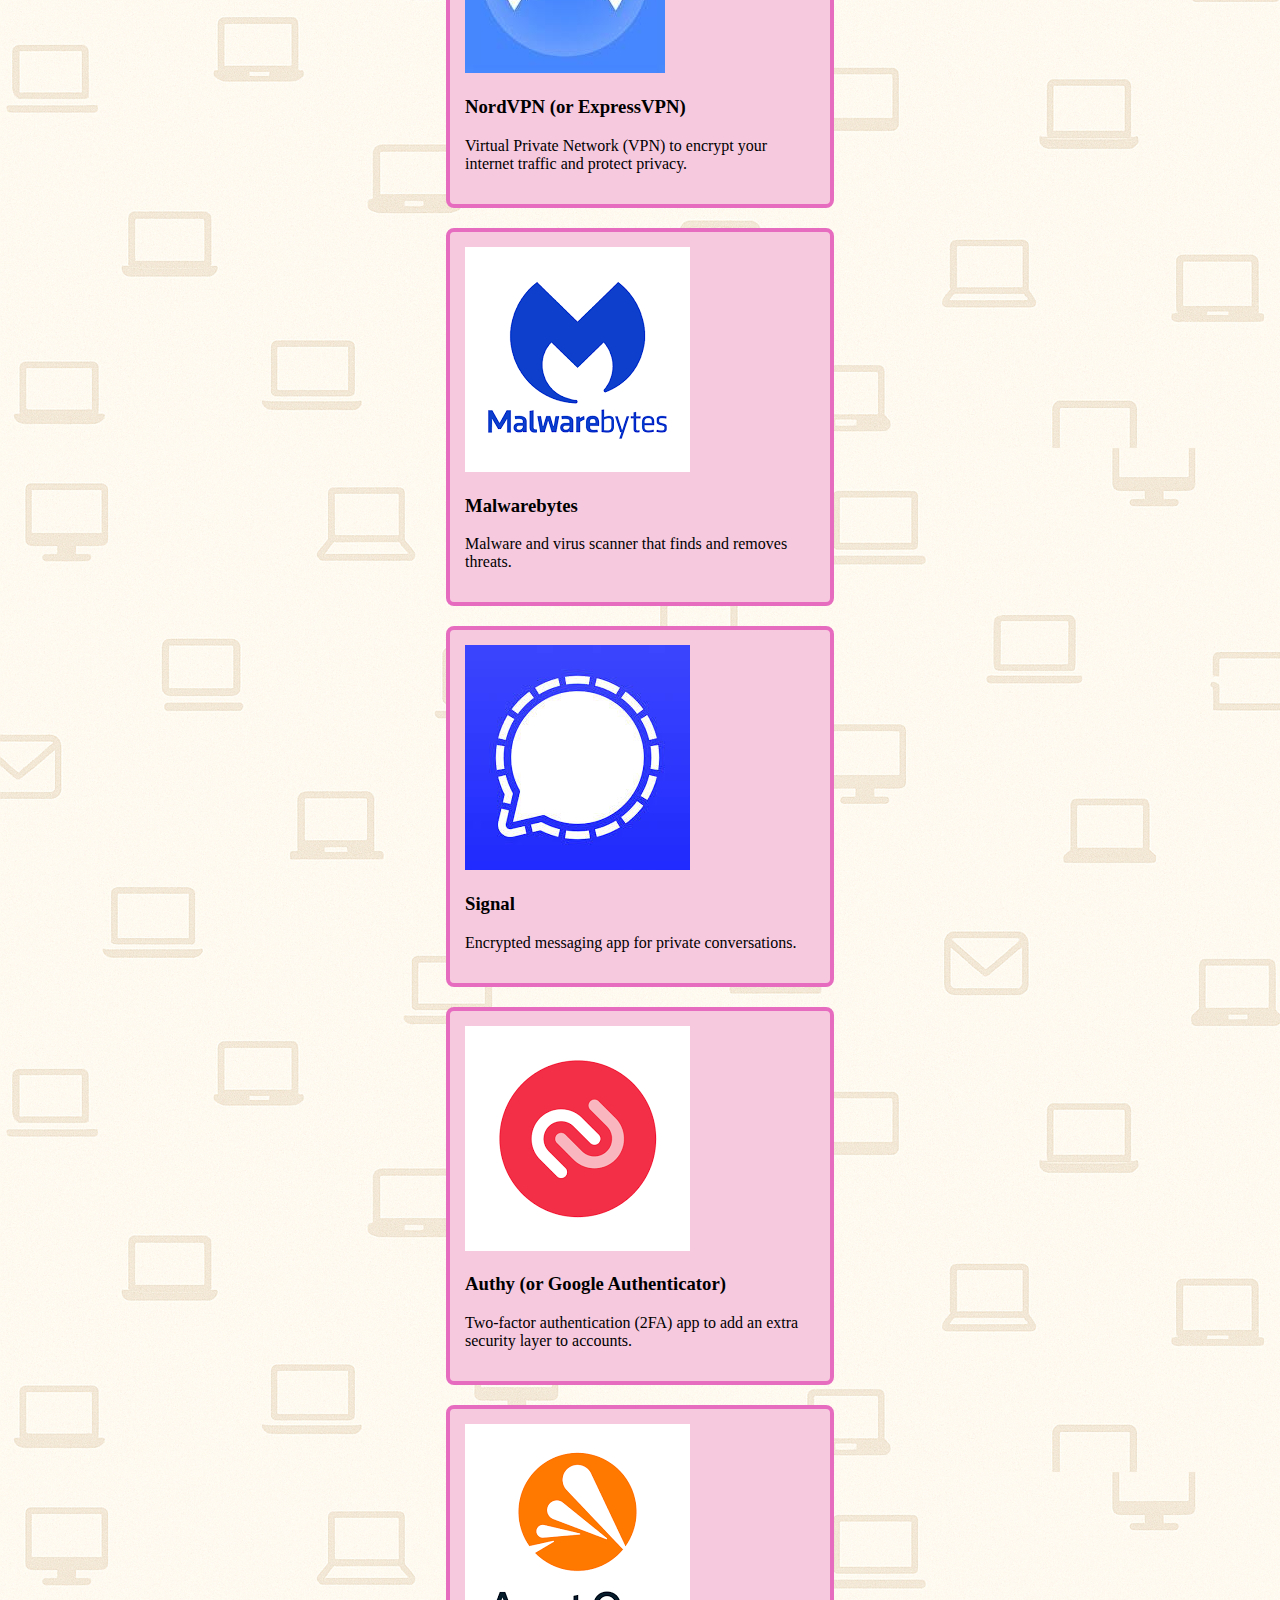
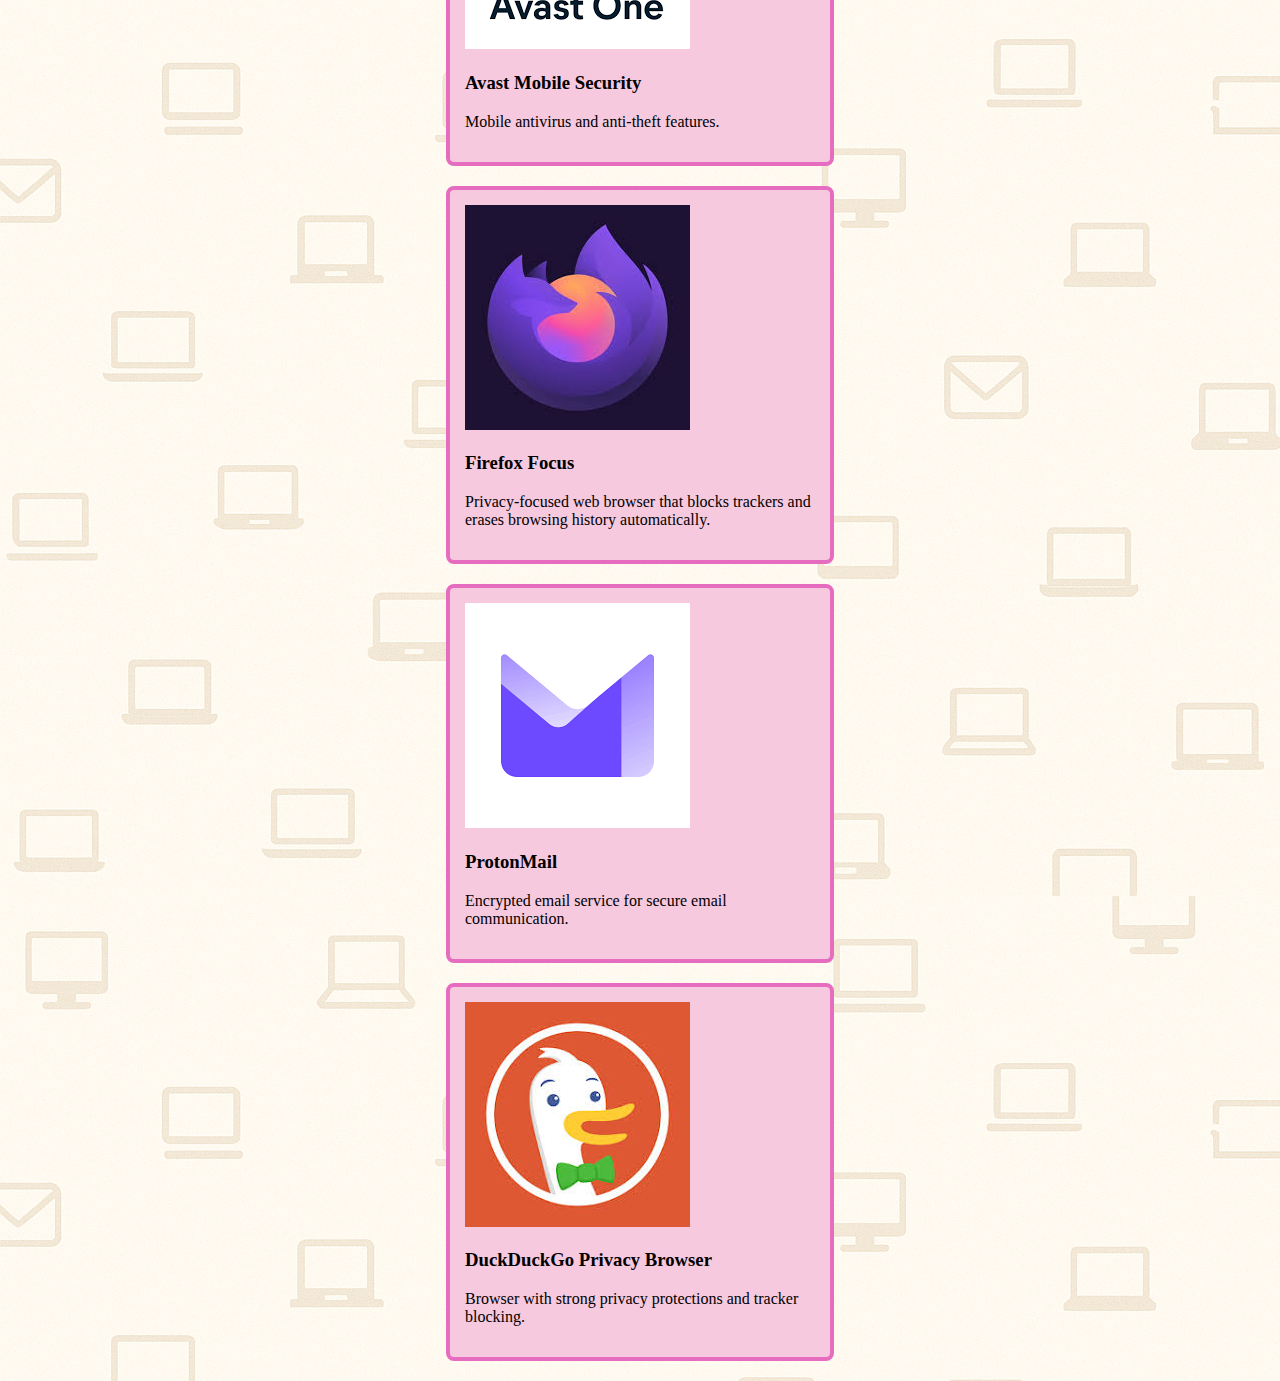
<file: recommendedapps.html>
<!DOCTYPE html>
<html>
<head>
	<meta charset="utf-8">
	<meta name="viewport" content="width=device-width, initial-scale=1">
	<link href="https://cdn.jsdelivr.net/npm/bootstrap@5.2.3/dist/css/bootstrap.min.css" rel="stylesheet" integrity="sha384-rbsA2VBKQhggwzxH7pPCaAqO46MgnOM80zW1RWuH61DGLwZJEdK2Kadq2F9CUG65" crossorigin="anonymous">
	<script src="https://cdn.jsdelivr.net/npm/bootstrap@5.2.3/dist/js/bootstrap.bundle.min.js" integrity="sha384-kenU1KFdBIe4zVF0s0G1M5b4hcpxyD9F7jL+jjXkk+Q2h455rYXK/7HAuoJl+0I4" crossorigin="anonymous"></script>
	<title>Recommended Apps</title>
	<link rel="stylesheet" type="text/css" href="css/style.css">
</head>
<body>
	
<nav class="navbar my-navbar">
  <div class="container-fluid d-flex justify-content-end">
    <ul class="nav ms-auto mb-2 mb-lg-0 flex-row-reverse">
    	 <li class="nav-item d-flex align-items-center">
        <a class="nav-link custom-text-color" href="index.html">
          
          <img src="img/logo.png" alt="Logo" width="90" height="auto" class="d-inline-block align-text-center ms-2">
        </a>
      </li>
      <li class="videos align-text-center">
        <a class="nav-link custom-text-color" href="index.html">Home</a>
      </li>
       <li class="videos align-text-center">
        <a class="nav-link custom-text-color" href="videospage.html">Video Tutorials</a>
      </li>
      <li class="nav-item">
        <a class="nav-link custom-text-color" href="articles.html">Articles</a>
      </li>
      <li class="nav-item">
        <a class="nav-link custom-text-color" href="tedtalkspodcasts.html">TED talks</a>
      </li> 
      <li class="nav-item">
        <a class="nav-link custom-text-color" href="games.html">Games</a>
      </li> 
      <li class="nav-item">
        <a class="nav-link custom-text-color" href="chat.html">Chat</a>
      </li> 
      <li class="nav-item">
        <a class="nav-link custom-text-color active" href="recommendedapps.html">Recommended Apps</a>
      </li>      
    </ul>
  </div>
</nav>
<style>
  .custom-text-color {
    color: #ff9900 !important;
    font-size: 1.4rem;
  }
</style>
   <div class="container"> 
   		<div class="row">
   			<div class="col-xs-6 col-md-3">
   				<img src="img/logo.png" class="img-fluid">
   			</div> 
   			<div class="col-xs-6 col-md-9">
   				<h1 class="videotutorials mt-4">
   					Recommended Apps
   				</h1>
   			</div>	
   		</div>
   		<br><br>
   		<div class="row">
   			<div class="simple-article-card">
    			<img src="img/lastpass.png" alt="lastpass">
    			<div class="content">
      				<h3>LastPass (or Bitwarden)</h3>
      				<p>Password manager to securely store and generate strong passwords.</p>
    			</div>
  			</div>
   			<div class="simple-article-card">
    			<img src="img/NordVPN.jpg" alt="NordVPN">
    			<div class="content">
      				<h3>NordVPN (or ExpressVPN)</h3>
      				<p>Virtual Private Network (VPN) to encrypt your internet traffic and protect privacy.</p>
    			</div>
  			</div>
   			<div class="simple-article-card">
    			<img src="img/Malwarebytes.png" alt="Malwarebytes">
    			<div class="content">
      				<h3>Malwarebytes</h3>
      				<p>Malware and virus scanner that finds and removes threats.</p>
    			</div>
  			</div>
  		</div>
  		<div class="row">
   			<div class="simple-article-card">
    			<img src="img/Signal.jpg" alt="Signal">
    			<div class="content">
      				<h3>Signal</h3>
      				<p>Encrypted messaging app for private conversations.</p>
    			</div>
  			</div>
   			<div class="simple-article-card">
    			<img src="img/Authy.png" alt="Authy">
    			<div class="content">
      				<h3>Authy (or Google Authenticator)</h3>
      				<p>Two-factor authentication (2FA) app to add an extra security layer to accounts.</p>
    			</div>
  			</div>
   			<div class="simple-article-card">
    			<img src="img/Avast.png" alt="Avast">
    			<div class="content">
      				<h3>Avast Mobile Security</h3>
      				<p>Mobile antivirus and anti-theft features.</p>
    			</div>
  			</div>
  		</div>
  		<div class="row">
   			<div class="simple-article-card">
    			<img src="img/Firefox.jpg" alt="Firefox">
    			<div class="content">
      				<h3>Firefox Focus</h3>
      				<p>Privacy-focused web browser that blocks trackers and erases browsing history automatically.</p>
    			</div>
  			</div>
   			<div class="simple-article-card">
    			<img src="img/ProtonMail.png" alt="ProtonMail">
    			<div class="content">
      				<h3>ProtonMail</h3>
      				<p>Encrypted email service for secure email communication.</p>
    			</div>
  			</div>
   			<div class="simple-article-card">
    			<img src="img/DuckDuckGo.jpg" alt="DuckDuckGo">
    			<div class="content">
      				<h3>DuckDuckGo Privacy Browser</h3>
      				<p>Browser with strong privacy protections and tracker blocking.</p>
    			</div>
  			</div>
  		</div>
   </div>
</body>
</html>
</file>
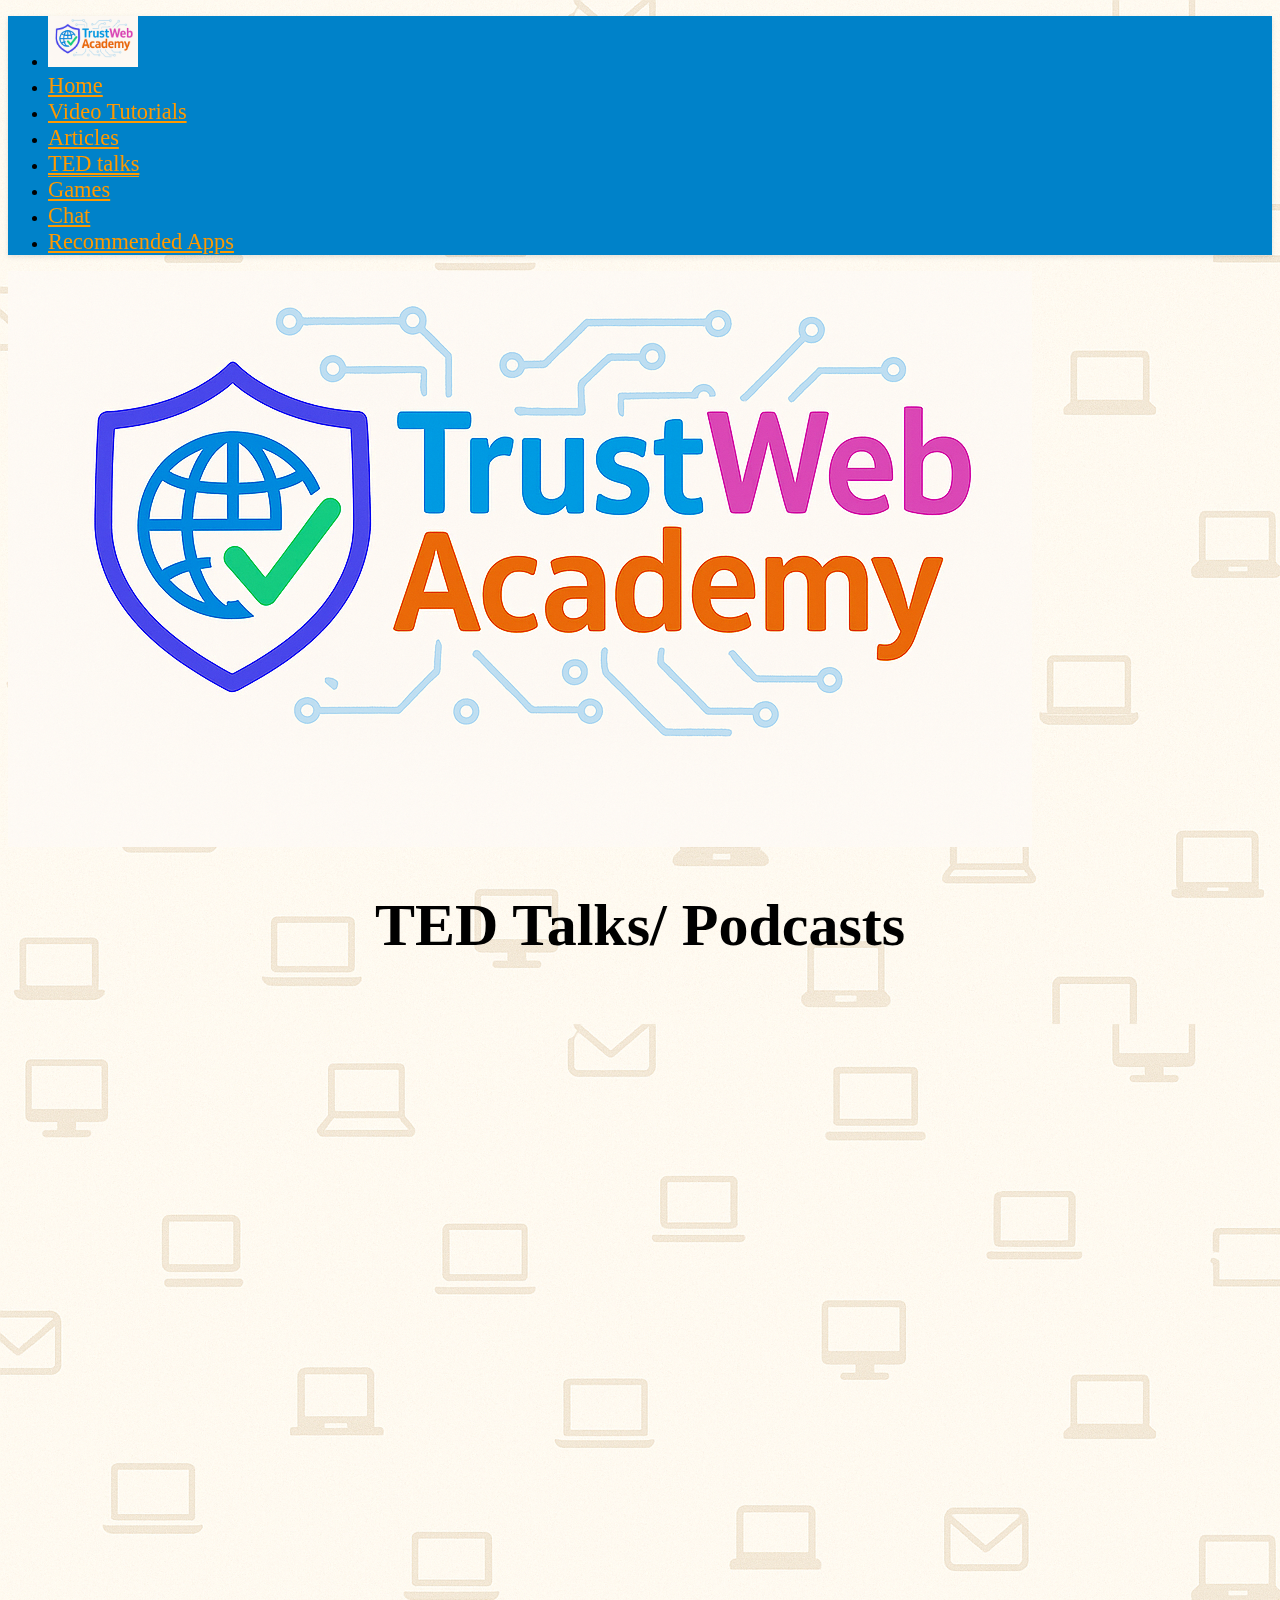
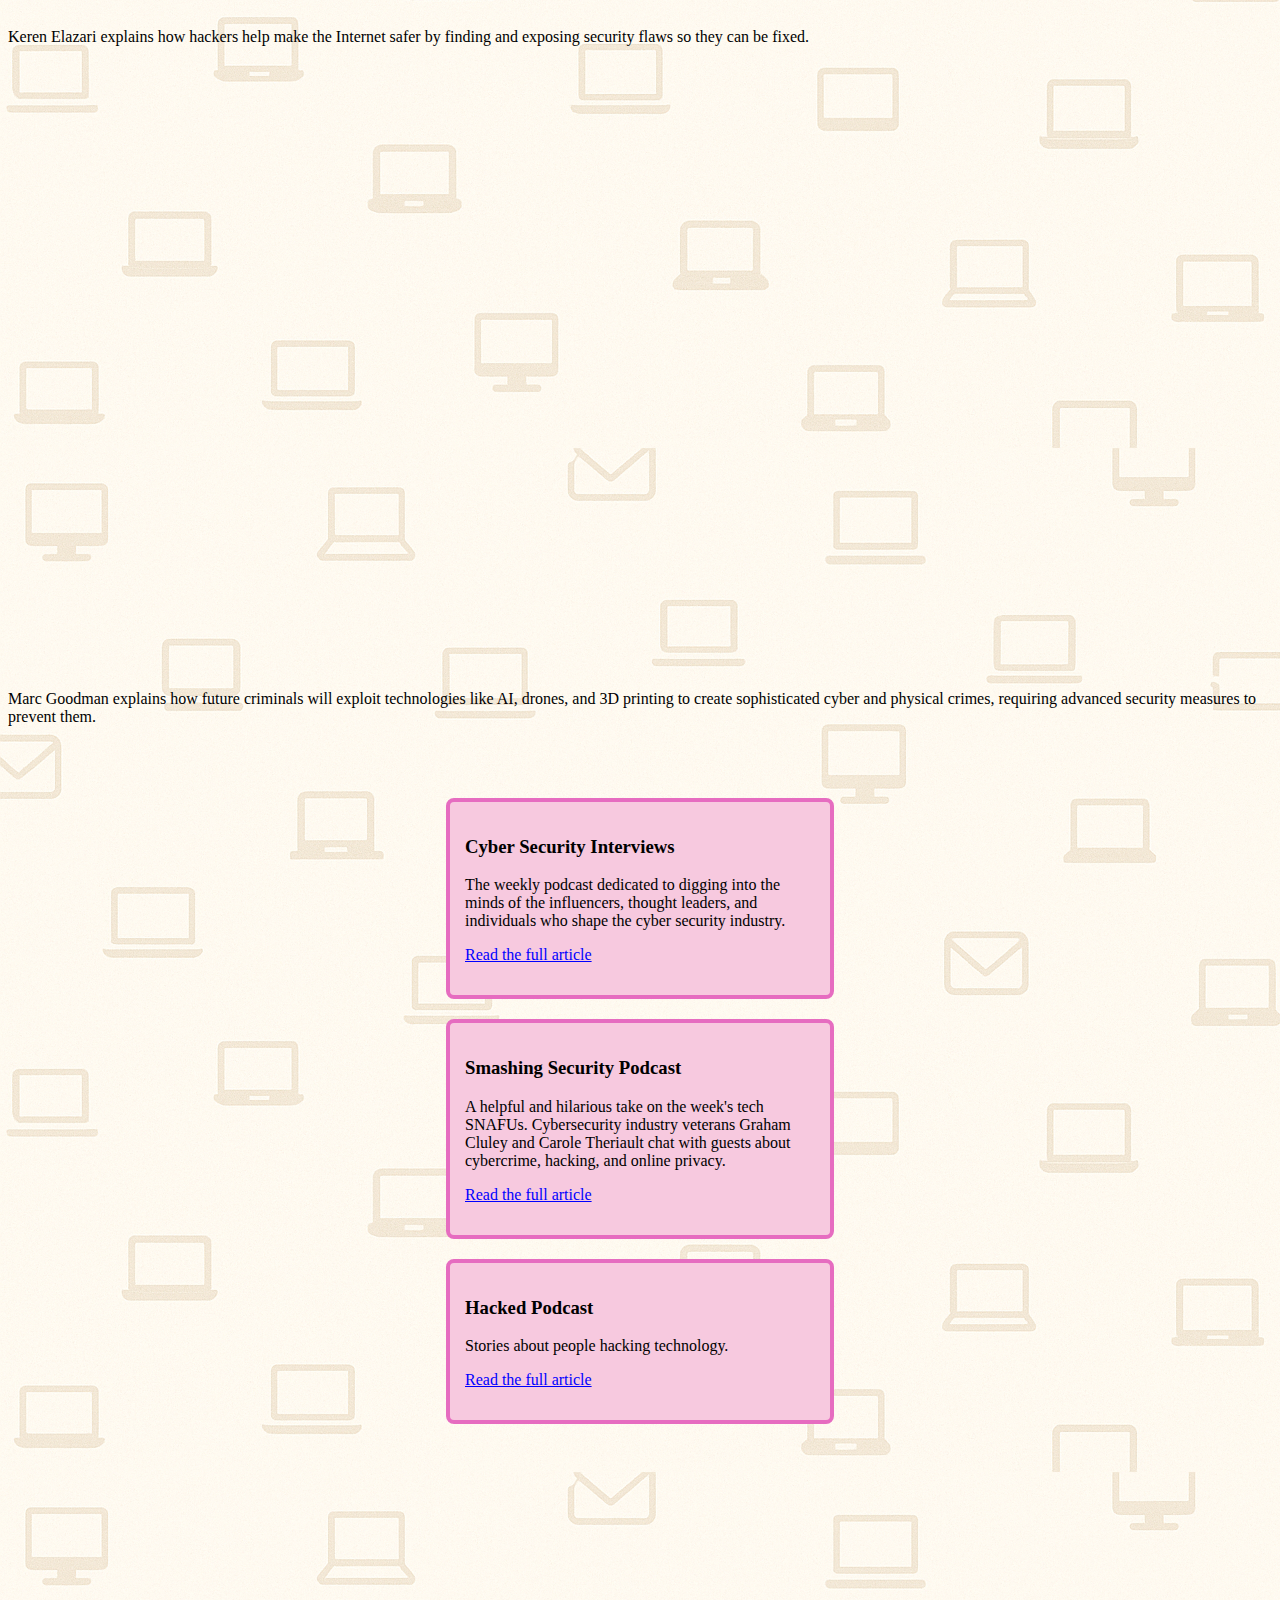
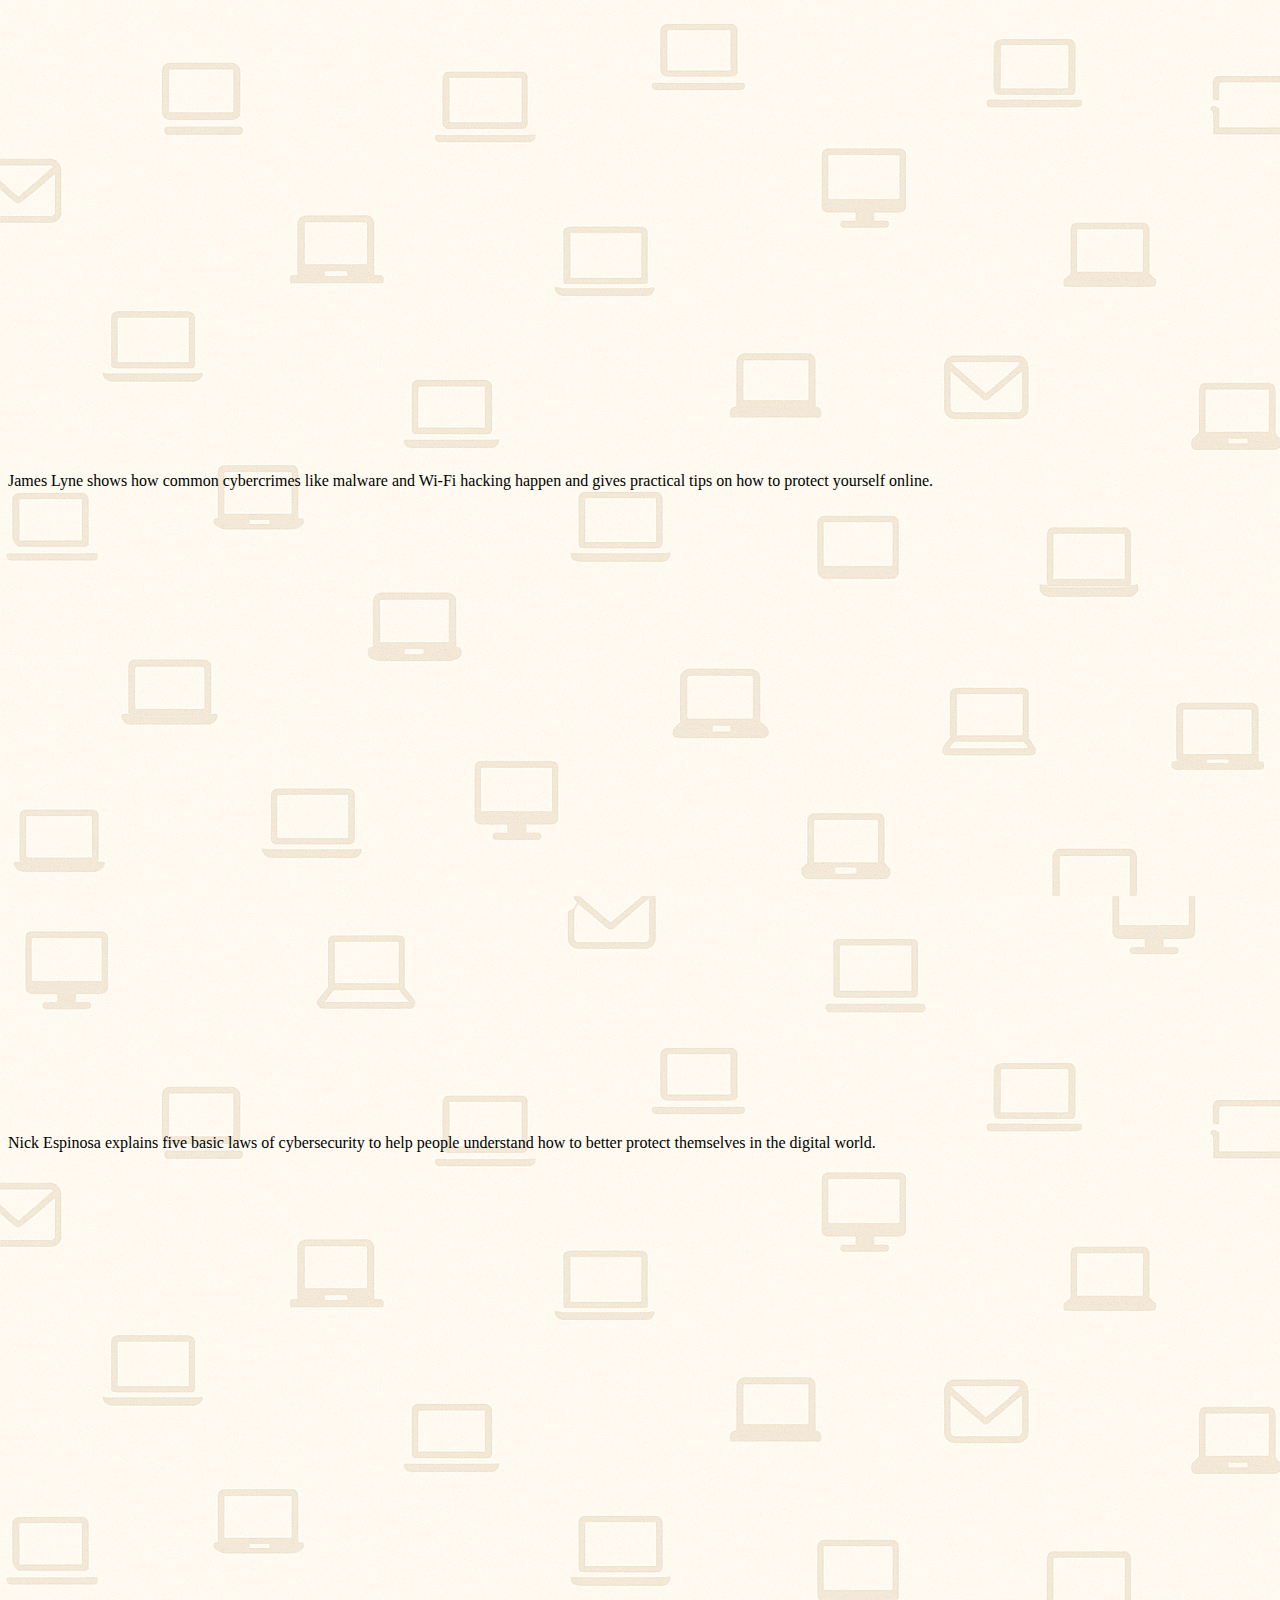
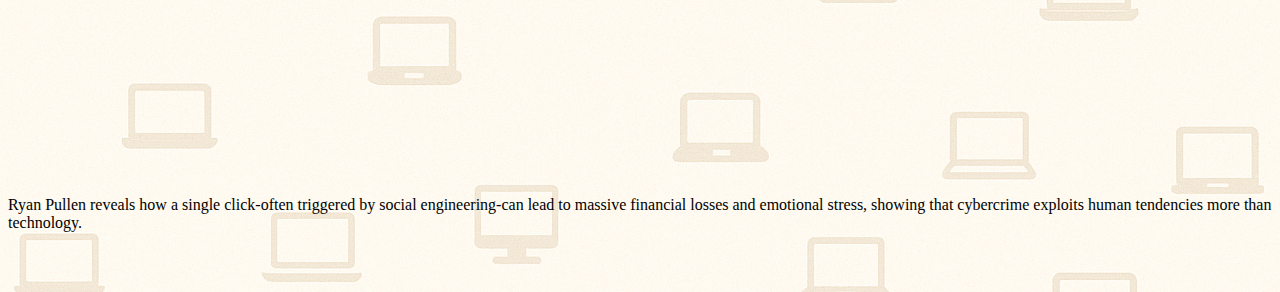
<file: tedtalkspodcasts.html>
<!DOCTYPE html>
<html>
<head>
	<meta charset="utf-8">
	<meta name="viewport" content="width=device-width, initial-scale=1">
	<link href="https://cdn.jsdelivr.net/npm/bootstrap@5.2.3/dist/css/bootstrap.min.css" rel="stylesheet" integrity="sha384-rbsA2VBKQhggwzxH7pPCaAqO46MgnOM80zW1RWuH61DGLwZJEdK2Kadq2F9CUG65" crossorigin="anonymous">
	<script src="https://cdn.jsdelivr.net/npm/bootstrap@5.2.3/dist/js/bootstrap.bundle.min.js" integrity="sha384-kenU1KFdBIe4zVF0s0G1M5b4hcpxyD9F7jL+jjXkk+Q2h455rYXK/7HAuoJl+0I4" crossorigin="anonymous"></script>
	<title>TED Talks/ Podcasts</title>
	<link rel="stylesheet" type="text/css" href="css/style.css">
</head>
<body>
	
<nav class="navbar my-navbar">
  <div class="container-fluid d-flex justify-content-end">
    <ul class="nav ms-auto mb-2 mb-lg-0 flex-row-reverse">
    	 <li class="nav-item d-flex align-items-center">
        <a class="nav-link custom-text-color" href="index.html">
          
          <img src="img/logo.png" alt="Logo" width="90" height="auto" class="d-inline-block align-text-center ms-2">
        </a>
      </li>
      <li class="videos align-text-center">
        <a class="nav-link custom-text-color" href="index.html">Home</a>
      </li>
       <li class="videos align-text-center">
        <a class="nav-link custom-text-color" href="videospage.html">Video Tutorials</a>
      </li>
      <li class="nav-item">
        <a class="nav-link custom-text-color" href="articles.html">Articles</a>
      </li>
      <li class="nav-item">
        <a class="nav-link custom-text-color active" href="tedtalkspodcasts.html">TED talks</a>
      </li> 
      <li class="nav-item">
        <a class="nav-link custom-text-color" href="games.html">Games</a>
      </li> 
      <li class="nav-item">
        <a class="nav-link custom-text-color" href="chat.html">Chat</a>
      </li> 
      <li class="nav-item">
        <a class="nav-link custom-text-color" href="recommendedapps.html">Recommended Apps</a>
      </li>      
    </ul>
  </div>
</nav>
<style>
  .custom-text-color {
    color: #ff9900 !important;
    font-size: 1.4rem;
  }
</style>
   <div class="container"> 
	   		<div class="row">
	   			<div class="col-xs-6 col-md-3">
	   				<img src="img/logo.png" class="img-fluid">
	   			</div> 
	   			<div class="col-xs-6 col-md-9">
	   				<h1 class="videotutorials mt-4">
	   					TED Talks/ Podcasts
	   				</h1>
	   			</div>	
	   		</div>
	   		<br><br>
	   		<div class="row">
	   			<div class="col-xs-12 col-md-6"> 
	   				<div class="ratio ratio-16x9">
						<div style="max-width:1024px"><div style="position:relative;height:0;padding-bottom:56.25%"><iframe src="https://embed.ted.com/talks/keren_elazari_hackers_the_internet_s_immune_system" width="1024px" height="576px" title="Hackers: the Internet's immune system" style="position:absolute;left:0;top:0;width:100%;height:100%"  frameborder="0" scrolling="no" allowfullscreen onload="window.parent.postMessage('iframeLoaded', 'https://embed.ted.com')"></iframe></div></div>
					</div>
				</div>
	   			<div class="col-xs-12 col-md-6">   
	   			<p class="mt-5">
					Keren Elazari explains how hackers help make the Internet safer by finding and exposing security flaws so they can be fixed.
	   			</p>			
	   			</div>
	   		</div>
	   		<br><br>
	   </div>
	   <div class="row">
	   			<div class="col-xs-12 col-md-6"> 
	   				<div class="ratio ratio-16x9">
						<div style="max-width:1024px"><div style="position:relative;height:0;padding-bottom:56.25%"><iframe src="https://embed.ted.com/talks/marc_goodman_a_vision_of_crimes_in_the_future" width="1024px" height="576px" title="A vision of crimes in the future" style="position:absolute;left:0;top:0;width:100%;height:100%"  frameborder="0" scrolling="no" allowfullscreen onload="window.parent.postMessage('iframeLoaded', 'https://embed.ted.com')"></iframe></div></div>
					</div>
				</div>
	   			<div class="col-xs-12 col-md-6">   
	   			<p class="mt-5">
					Marc Goodman explains how future criminals will exploit technologies like AI, drones, and 3D printing to create sophisticated cyber and physical crimes, requiring advanced security measures to prevent them.
	   			</p>			
	   			</div>
	   		</div>
	   		<br><br>
	   </div>
	   <div class="row">
	   		<div class="simple-article-card">
	 			 <a href="https://www.cybersecurityinterviews.com/">
	   				<h3>Cyber Security Interviews </h3>
	   				<p>The weekly podcast dedicated to digging into the minds of the influencers, thought leaders, and individuals who shape the cyber security industry.</p>
	   				<p style="color: blue; text-decoration: underline;">Read the full article</p>
	 			</a>
			</div>			
	   		<div class="simple-article-card">
	  			<a href="https://www.smashingsecurity.com/">
	    			<h3>Smashing Security Podcast</h3>
	    			<p>A helpful and hilarious take on the week's tech SNAFUs. Cybersecurity industry veterans Graham Cluley and Carole Theriault chat with guests about cybercrime, hacking, and online privacy.</p>
	    			<p style="color: blue; text-decoration: underline;">Read the full article</p>
	  			</a>
			</div>
			<div class="simple-article-card">
	 			 <a href="https://www.hackedpodcast.com/ " target="_blank" rel="noopener noreferrer">
	   				 <h3>Hacked Podcast</h3>
	  				 <p>Stories about people hacking technology.</p>
	    			<p style="color: blue; text-decoration: underline;">Read the full article</p>
	  			</a>
			</div>
	   	</div>
	   	<br> <br>
	   	<div class="row">
	   		<div class="col-xs-12 col-md-6"> 
	   			<div class="ratio ratio-16x9">
	   				<div style="max-width:1024px"><div style="position:relative;height:0;padding-bottom:56.25%"><iframe src="https://embed.ted.com/talks/james_lyne_everyday_cybercrime_and_what_you_can_do_about_it" width="1024px" height="576px" title="日常生活中的网络犯罪——我们该做些什么" style="position:absolute;left:0;top:0;width:100%;height:100%"  frameborder="0" scrolling="no" allowfullscreen onload="window.parent.postMessage('iframeLoaded', 'https://embed.ted.com')"></iframe></div></div>
					</div>
			</div>
	   		<div class="col-xs-12 col-md-6">   
	   			<p class="mt-5">
					James Lyne shows how common cybercrimes like malware and Wi-Fi hacking happen and gives practical tips on how to protect yourself online.
	   			</p>			
	   		</div>
	   	</div>
	  	<br><br>
	  	<div class="row">
	   		<div class="col-xs-12 col-md-6"> 
	   			<div class="ratio ratio-16x9">
	   				<div style="max-width:1024px"><div style="position:relative;height:0;padding-bottom:56.25%"><iframe src="https://embed.ted.com/talks/nick_espinosa_the_five_laws_of_cybersecurity" width="1024px" height="576px" title="The five laws of cybersecurity | Nick Espinosa | TEDxFondduLac" style="position:absolute;left:0;top:0;width:100%;height:100%"  frameborder="0" scrolling="no" allowfullscreen onload="window.parent.postMessage('iframeLoaded', 'https://embed.ted.com')"></iframe></div></div>
				</div>
			</div>
	   		<div class="col-xs-12 col-md-6">   
	   			<p class="mt-5">
					Nick Espinosa explains five basic laws of cybersecurity to help people understand how to better protect themselves in the digital world.
	   			</p>			
	   		</div>
	   	</div>
	  	<br><br>
	  	<div class="row">
	   		<div class="col-xs-12 col-md-6"> 
	   			<div class="ratio ratio-16x9">
					<div style="max-width:1024px"><div style="position:relative;height:0;padding-bottom:56.25%"><iframe src="https://embed.ted.com/talks/ryan_pullen_how_clicking_a_single_link_can_cost_millions" width="1024px" height="576px" title="How clicking a single link can cost millions" style="position:absolute;left:0;top:0;width:100%;height:100%"  frameborder="0" scrolling="no" allowfullscreen onload="window.parent.postMessage('iframeLoaded', 'https://embed.ted.com')"></iframe></div></div>				
				</div>
			</div>
			<div class="col-xs-12 col-md-6">   
	   			<p class="mt-5">
					Ryan Pullen reveals how a single click-often triggered by social engineering-can lead to massive financial losses and emotional stress, showing that cybercrime exploits human tendencies more than technology.
	   			</p>			
	   		</div>
	   	</div>
	  	<br><br>
   </div>
</body>
</html>
</file>
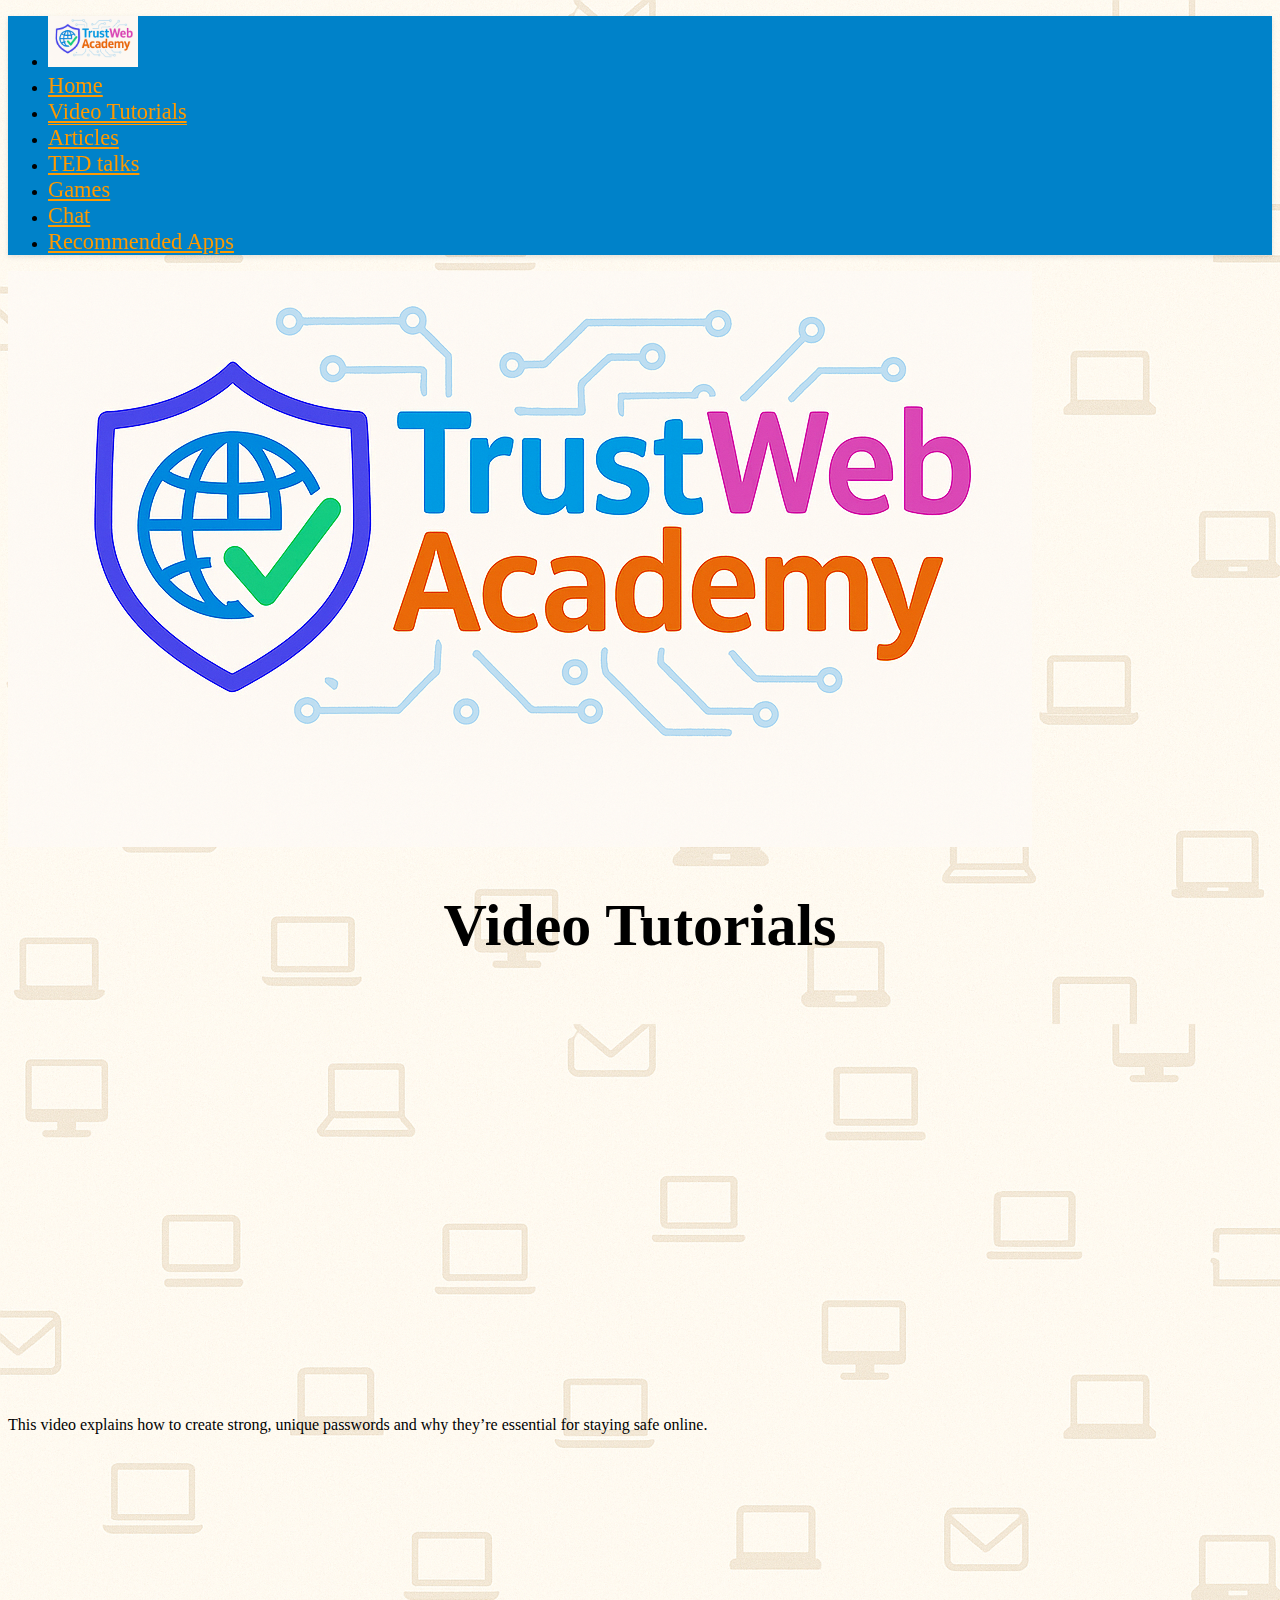
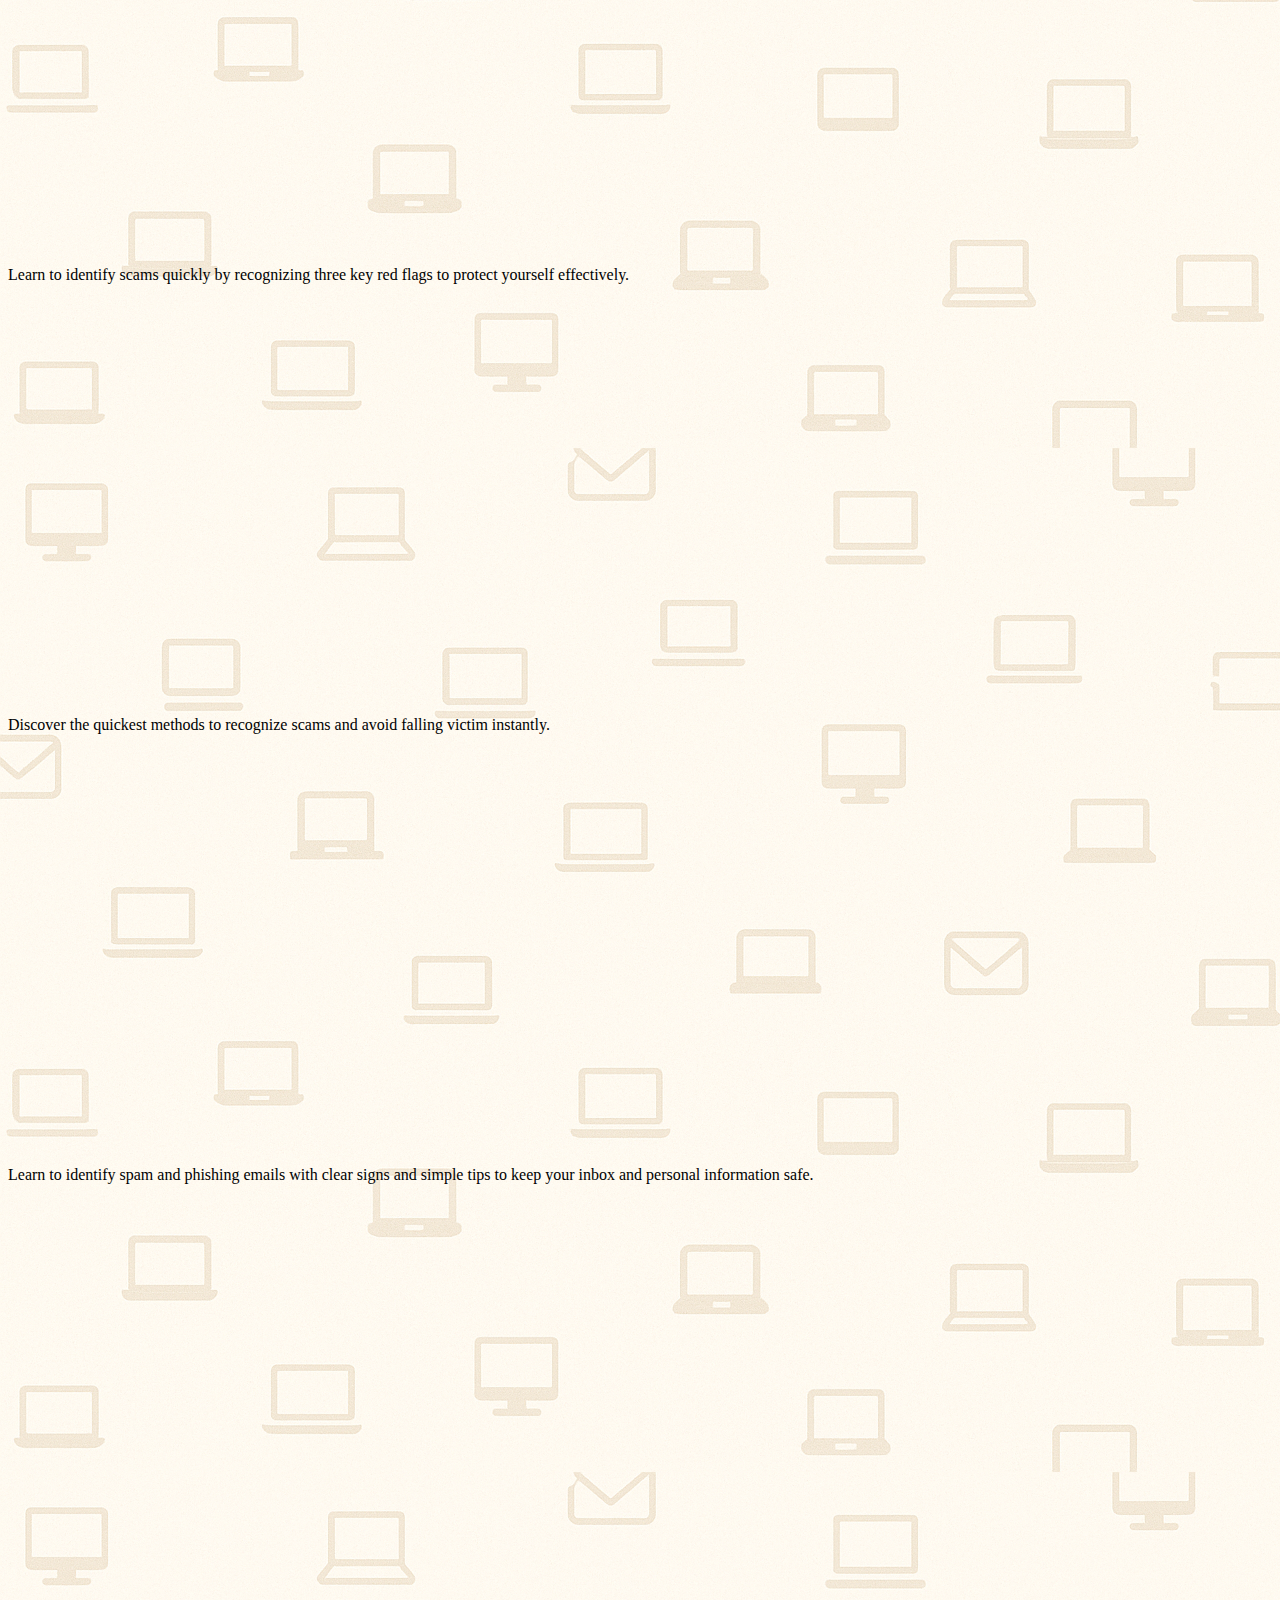
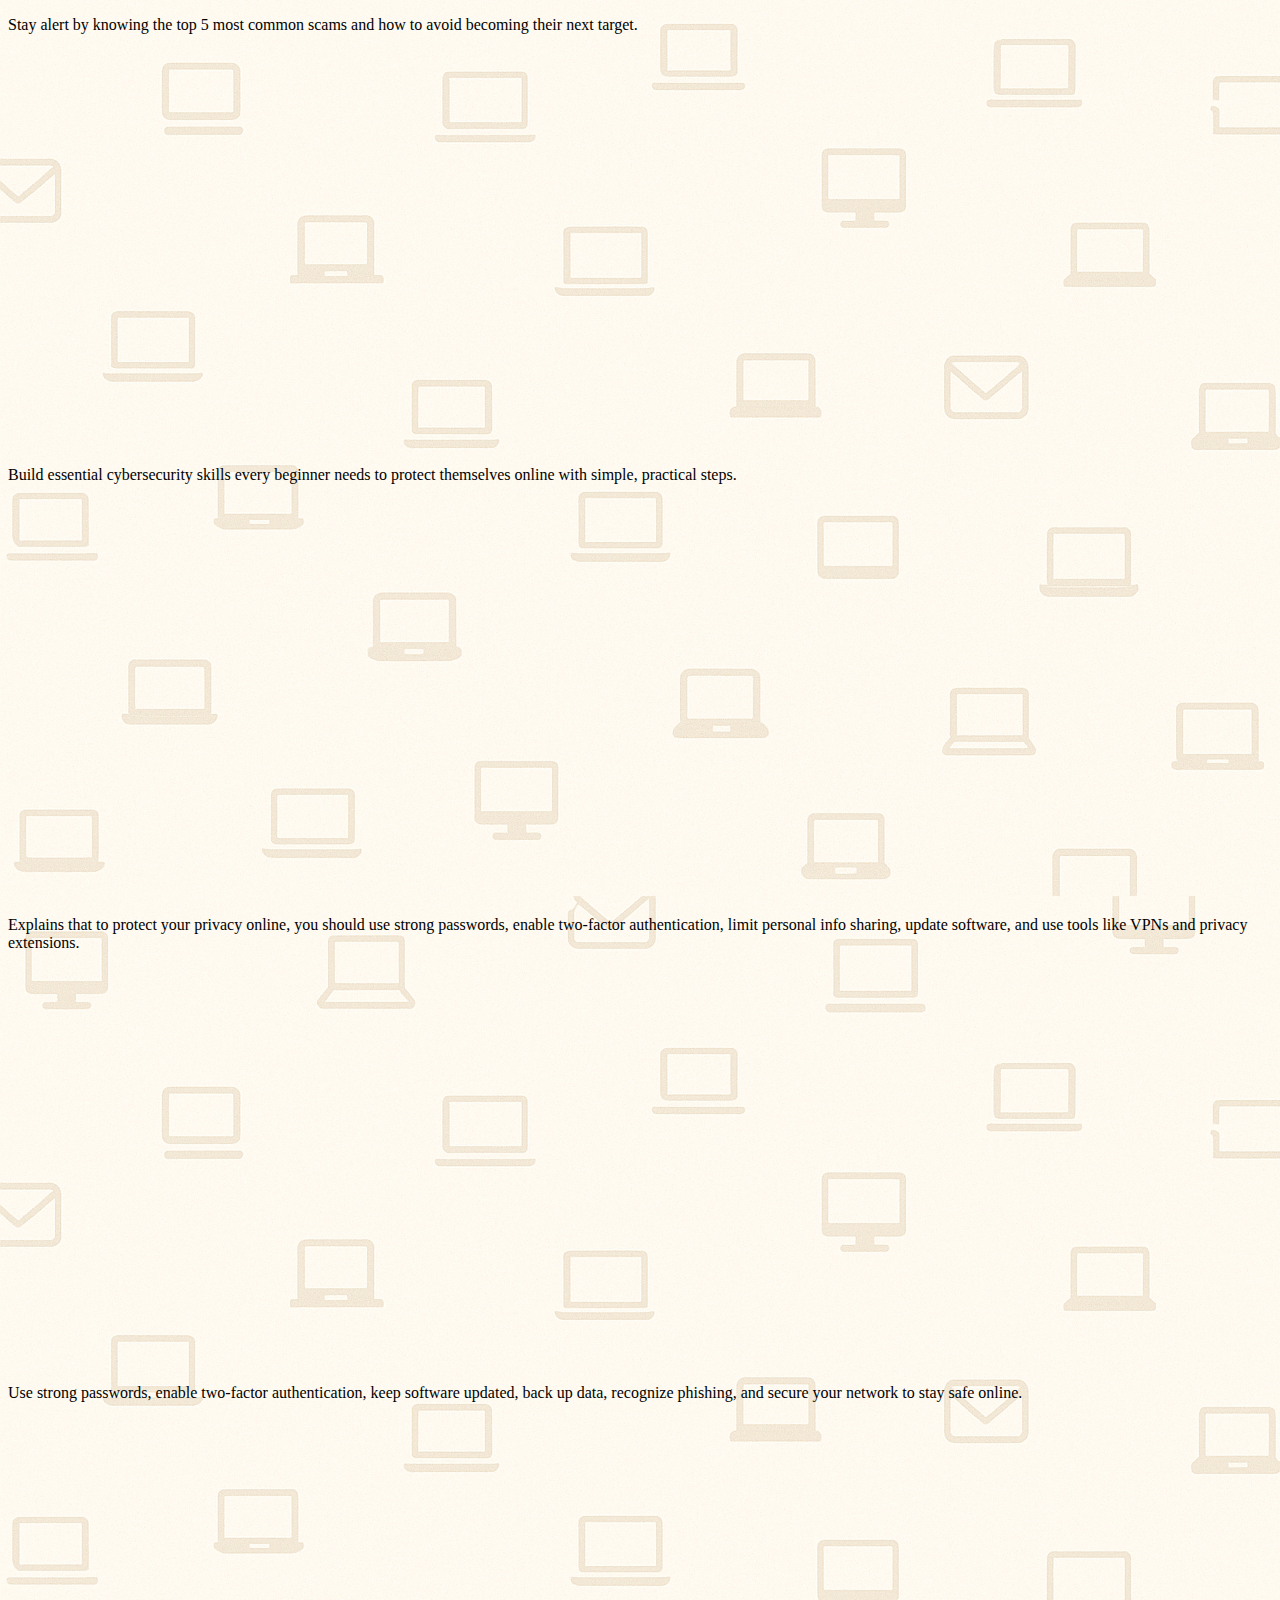
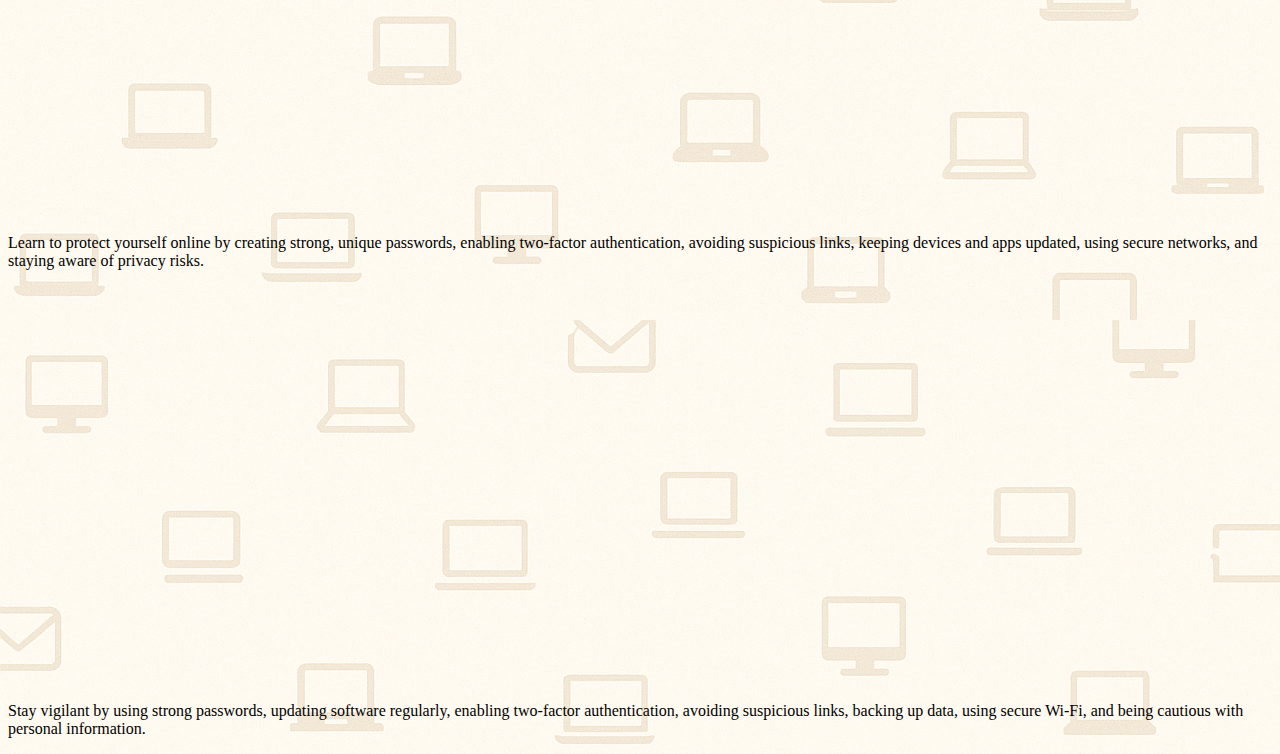
<file: videospage.html>
<!DOCTYPE html>
<html>
<head>
	<meta charset="utf-8">
	<meta name="viewport" content="width=device-width, initial-scale=1">
	<link href="https://cdn.jsdelivr.net/npm/bootstrap@5.2.3/dist/css/bootstrap.min.css" rel="stylesheet" integrity="sha384-rbsA2VBKQhggwzxH7pPCaAqO46MgnOM80zW1RWuH61DGLwZJEdK2Kadq2F9CUG65" crossorigin="anonymous">
	<script src="https://cdn.jsdelivr.net/npm/bootstrap@5.2.3/dist/js/bootstrap.bundle.min.js" integrity="sha384-kenU1KFdBIe4zVF0s0G1M5b4hcpxyD9F7jL+jjXkk+Q2h455rYXK/7HAuoJl+0I4" crossorigin="anonymous"></script>
	<title>Video Tutorials</title>
	<link rel="stylesheet" type="text/css" href="css/style.css">
</head>
<body>
	
<nav class="navbar my-navbar">
  <div class="container-fluid d-flex justify-content-end">
    <ul class="nav ms-auto mb-2 mb-lg-0 flex-row-reverse">
    	 <li class="nav-item d-flex align-items-center">
        <a class="nav-link custom-text-color" href="index.html">
          
          <img src="img/logo.png" alt="Logo" width="90" height="auto" class="d-inline-block align-text-center ms-2">
        </a>
      </li>
      <li class="videos align-text-center">
        <a class="nav-link custom-text-color" href="index.html">Home</a>
      </li>
       <li class="videos align-text-center">
        <a class="nav-link custom-text-color active" href="videospage.html">Video Tutorials</a>
      </li>
      <li class="nav-item">
        <a class="nav-link custom-text-color" href="articles.html">Articles</a>
      </li>
      <li class="nav-item">
        <a class="nav-link custom-text-color" href="tedtalkspodcasts.html">TED talks</a>
      </li> 
      <li class="nav-item">
        <a class="nav-link custom-text-color" href="games.html">Games</a>
      </li> 
      <li class="nav-item">
        <a class="nav-link custom-text-color" href="chat.html">Chat</a>
      </li> 
      <li class="nav-item">
        <a class="nav-link custom-text-color" href="recommendedapps.html">Recommended Apps</a>
      </li>      
    </ul>
  </div>
</nav>
<style>
  .custom-text-color {
    color: #ff9900 !important;
    font-size: 1.4rem;
  }
</style>
   <div class="container"> 
   		<div class="row">
   			<div class="col-xs-6 col-md-3">
   				<img src="img/logo.png" class="img-fluid">
   			</div> 
   			<div class="col-xs-6 col-md-9">
   				<h1 class="videotutorials mt-4">
   					Video Tutorials
   				</h1>
   			</div>	
   		</div>
   		<br><br>
   		<div class="row">
   			<div class="col-xs-12 col-md-5"> 
   				<div class="ratio ratio-16x9">
   					 <iframe width="640" height="360" src="https://www.youtube.com/embed/3NjQ9b3pgIg" title="How to Choose a Password - Computerphile" frameborder="0" allow="accelerometer; autoplay; clipboard-write; encrypted-media; gyroscope; picture-in-picture; web-share" referrerpolicy="strict-origin-when-cross-origin" allowfullscreen></iframe> 
 				 </div>		
   			</div>
   			<div class="col-xs-12 col-md-7">   
   			<p class="mt-5">
   				This video explains how to create strong, unique passwords and why they’re essential for staying safe online.
   			</p>			
   			</div>
   		</div>
   		<br><br>
   		<div class="row">
   			<div class="col-xs-12 col-md-5"> 
   				<div class="ratio ratio-16x9">
   					<iframe width="640" height="360" src="https://www.youtube.com/embed/ZB8iLS929vA" title="How to Spot the Scam: 3 red flags to stay safe (Simple guide)" frameborder="0" allow="accelerometer; autoplay; clipboard-write; encrypted-media; gyroscope; picture-in-picture; web-share" referrerpolicy="strict-origin-when-cross-origin" allowfullscreen></iframe>
 				 </div>		
   			</div>
   			<div class="col-xs-12 col-md-7">   
   			<p class="mt-5">
   				Learn to identify scams quickly by recognizing three key red flags to protect yourself effectively.
   			</p>			
   			</div>
   		</div>
   		<br> <br>
   		<div class="row">
   			<div class="col-xs-12 col-md-5"> 
   				<div class="ratio ratio-16x9">
   					<iframe width="640" height="360" src="https://www.youtube.com/embed/69yBo4nLHM0" title="The Fastest Way to Spot a Scam" frameborder="0" allow="accelerometer; autoplay; clipboard-write; encrypted-media; gyroscope; picture-in-picture; web-share" referrerpolicy="strict-origin-when-cross-origin" allowfullscreen></iframe>
 				 </div>		
   			</div>
   			<div class="col-xs-12 col-md-7">   
   			<p class="mt-5">
   				Discover the quickest methods to recognize scams and avoid falling victim instantly.
   			</p>			
   			</div>
   		</div>
   		<br> <br>
   		<div class="row">
   			<div class="col-xs-12 col-md-5"> 
   				<div class="ratio ratio-16x9">
   					<iframe width="640" height="360" src="https://www.youtube.com/embed/xvN3IZww91I" title="How to Spot Spam/Phishing Emails and Protect Yourself From Them" frameborder="0" allow="accelerometer; autoplay; clipboard-write; encrypted-media; gyroscope; picture-in-picture; web-share" referrerpolicy="strict-origin-when-cross-origin" allowfullscreen></iframe>
 				 </div>		
   			</div>
   			<div class="col-xs-12 col-md-7">   
   			<p class="mt-5">
   				Learn to identify spam and phishing emails with clear signs and simple tips to keep your inbox and personal information safe.
   			</p>			
   			</div>
   		</div>
   		<br><br>
   		<div class="row">
   			<div class="col-xs-12 col-md-5"> 
   				<div class="ratio ratio-16x9">
   					<iframe width="640" height="360" src="https://www.youtube.com/embed/C43KVxMCYfA" title="Top 5 Scams to Watch out For" frameborder="0" allow="accelerometer; autoplay; clipboard-write; encrypted-media; gyroscope; picture-in-picture; web-share" referrerpolicy="strict-origin-when-cross-origin" allowfullscreen></iframe>
 				 </div>		
   			</div>
   			<div class="col-xs-12 col-md-7">   
   			<p class="mt-5">
   				Stay alert by knowing the top 5 most common scams and how to avoid becoming their next target.
   			</p>			
   			</div>
   		</div>
   		<br><br>
   		<div class="row">
   			<div class="col-xs-12 col-md-5"> 
   				<div class="ratio ratio-16x9">
   					<iframe width="640" height="360" src="https://www.youtube.com/embed/aRbKFCY4tjE" title="Cybersecurity for Beginners: Basic Skills" frameborder="0" allow="accelerometer; autoplay; clipboard-write; encrypted-media; gyroscope; picture-in-picture; web-share" referrerpolicy="strict-origin-when-cross-origin" allowfullscreen></iframe>
 				 </div>		
   			</div>
   			<div class="col-xs-12 col-md-7">   
   			<p class="mt-5">
   				Build essential cybersecurity skills every beginner needs to protect themselves online with simple, practical steps.
   			</p>			
   			</div>
   		</div>
   		<br><br>
   		<div class="row">
   			<div class="col-xs-12 col-md-5"> 
   				<div class="ratio ratio-16x9">
   					<iframe width="640" height="360" src="https://www.youtube.com/embed/JO55V34EnK8" title="How to protect your privacy online" frameborder="0" allow="accelerometer; autoplay; clipboard-write; encrypted-media; gyroscope; picture-in-picture; web-share" referrerpolicy="strict-origin-when-cross-origin" allowfullscreen></iframe>
 				 </div>		
   			</div>
   			<div class="col-xs-12 col-md-7">   
   			<p class="mt-5">
   				Explains that to protect your privacy online, you should use strong passwords, enable two-factor authentication, limit personal info sharing, update software, and use tools like VPNs and privacy extensions.
   			</p>			
   			</div>
   		</div>
   		<br><br>
   		<div class="row">
   			<div class="col-xs-12 col-md-5"> 
   				<div class="ratio ratio-16x9">
   					<iframe width="640" height="360" src="https://www.youtube.com/embed/ey4dXseAODE" title="MASTER the Basics of Cybersecurity in 5 MINS! Animated, Cybersecurity Basics, High Quality" frameborder="0" allow="accelerometer; autoplay; clipboard-write; encrypted-media; gyroscope; picture-in-picture; web-share" referrerpolicy="strict-origin-when-cross-origin" allowfullscreen></iframe>
 				 </div>		
   			</div>
   			<div class="col-xs-12 col-md-7">   
   			<p class="mt-5">
   				Use strong passwords, enable two-factor authentication, keep software updated, back up data, recognize phishing, and secure your network to stay safe online.
   			</p>			
   			</div>
   		</div>
   		<br><br>
   		<div class="row">
   			<div class="col-xs-12 col-md-5"> 
   				<div class="ratio ratio-16x9">
   					<iframe width="640" height="360" src="https://www.youtube.com/embed/XnrlMVjyRIE" title="Cybersecurity Crash Course – Protect Yourself Online in 5 Minutes" frameborder="0" allow="accelerometer; autoplay; clipboard-write; encrypted-media; gyroscope; picture-in-picture; web-share" referrerpolicy="strict-origin-when-cross-origin" allowfullscreen></iframe>
 				 </div>		
   			</div>
   			<div class="col-xs-12 col-md-7">   
   			<p class="mt-5">
				Learn to protect yourself online by creating strong, unique passwords, enabling two-factor authentication, avoiding suspicious links, keeping devices and apps updated, using secure networks, and staying aware of privacy risks.
   			</p>			
   			</div>
   		</div>
   		<br><br>
   		<div class="row">
   			<div class="col-xs-12 col-md-5"> 
   				<div class="ratio ratio-16x9">
   					<iframe width="640" height="360" src="https://www.youtube.com/embed/x9w8rTGttro" title="12 Top Tips for Cyber Security" frameborder="0" allow="accelerometer; autoplay; clipboard-write; encrypted-media; gyroscope; picture-in-picture; web-share" referrerpolicy="strict-origin-when-cross-origin" allowfullscreen></iframe>
 				 </div>		
   			</div>
   			<div class="col-xs-12 col-md-7">   
   			<p class="mt-5">
   				Stay vigilant by using strong passwords, updating software regularly, enabling two-factor authentication, avoiding suspicious links, backing up data, using secure Wi-Fi, and being cautious with personal information.
   			</p>			
   			</div>
   		</div>
   		
   </div>
</body>
</html>
</file>
<file: css/style.css>
body {
  background-image: url('../img/background.png');
  background-size: contain
  background-position: center;
}


body{
	background-color: #fcfaf3;
}
nav{
background-color: #fcfaf3;
}
.my-navbar {
  background-color: #0082c9;
}
.custom-text-color{
	color: #ff9900;
}
.img-fluid {
	align-content: left;
}
.transparent {
	opacity: 0.4;
}

.image-container {
  position: relative;
  display: inline-block;
}

.image-container img {
  display: block;
  width: 100%;
  opacity: 0.6;
}

.image-text {
  position: absolute;
  top: 50%;
  left: 50%;
  transform: translate(-50%, -50%);
  color: black;
  font-size: 29px;
  font-weight: bold;
  text-align: center;
  font-family: Angsana New;
}
.navbar-brand {
  font-size: 1.8rem;

.apps {
  font-size: 1.8rem;

  }
}
.videotutorials {
	text-align: center;
	font-family: Angsana New;
}
.simple-article-card {
  max-width: 350px;
  border: 4px solid #aaa;
  padding: 15px;
  border-radius: 8px;
  font-family: Angsana New;
  background-color: #f7c9df;
  border-color: #e66cc0;
  margin: 20px auto;
}

.simple-article-card a {
  color: black;
  text-decoration: none;
}

.simple-article-card a:hover {
  text-decoration: underline;
}
.read-more {
  color: #ff9900; 
  font-weight: bold;
  cursor: pointer}
  .col {
    color: ##f4addd;
  }
  h1 {
    font-size: 60px;
    font-family: Angsana New;
  }
  h4 {
    font-family: Angsana New;
  }
  .orange {
    background-color: #ffcc66;
  }
  .size {
    font-size: 1.2rem;
  }
  .pink {
    background-color: #f7c9df;
  }
  .card:hover {
      transform: scale(1.07);
      transition: transform 0.2s;
    }
    .chat {
      height: 225px;
    }
    .articles {
      height: 195px;
    }

    .my-navbar {
  position: sticky;
  top: 0;
  z-index: 1000;
  box-shadow: 0 2px 5px rgba(0, 0, 0, 0.1); 
}
.nav-link.active {
  border-bottom: 1px solid #ff9900; 
}
</file>
